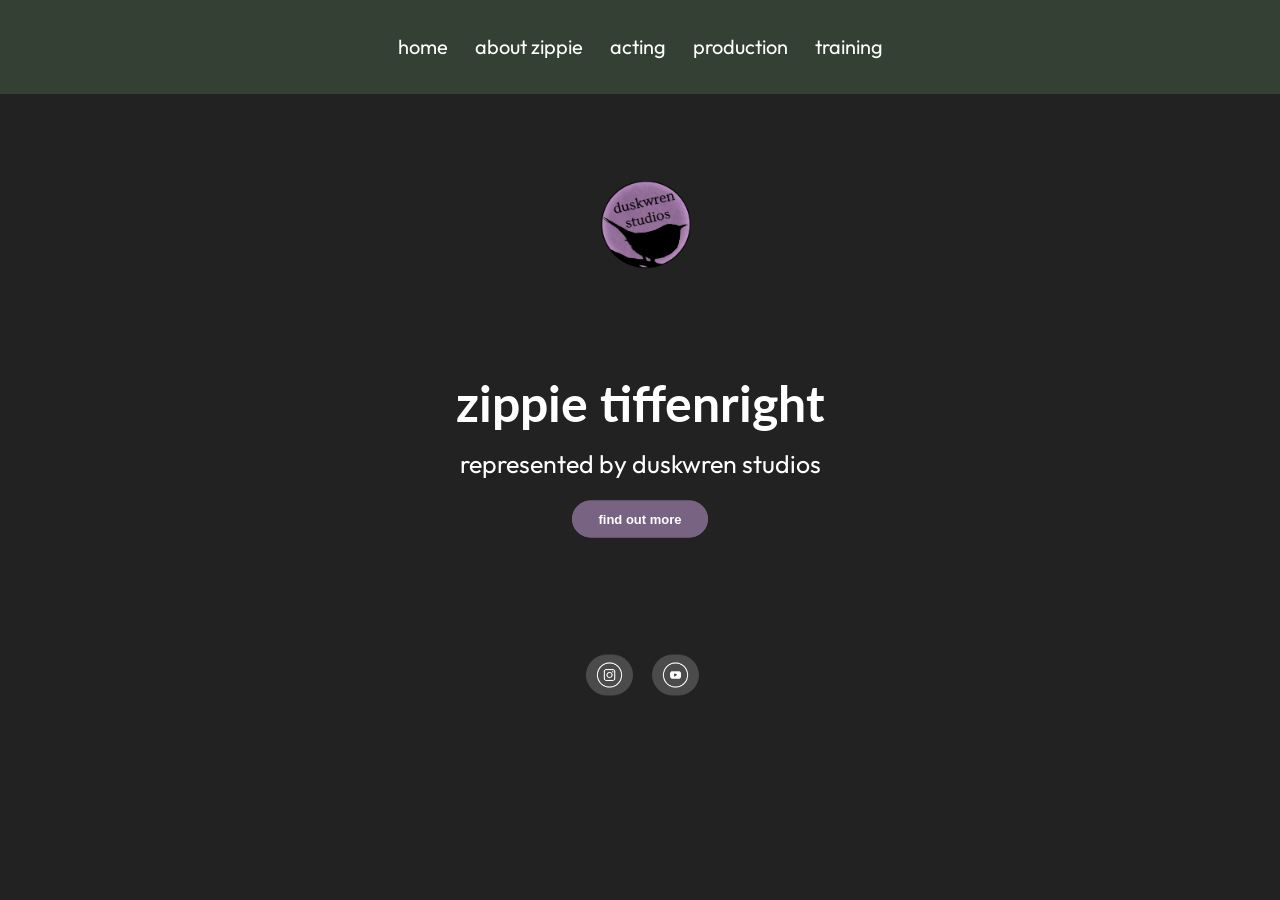
<file: 1home.html>
<!DOCTYPE html>
<html>
    <head>
        <meta name="viewport" content="with=device-width, initial-scale=1.0">
        <title>Zippie Tiffenright - Represented by Duskwren Studios</title>
        <link rel="stylesheet" href="/1style.css">
        <link rel="preconnect" href="https://fonts.googleapis.com">
        <link rel="preconnect" href="https://fonts.gstatic.com" crossorigin>
        <link href="https://fonts.googleapis.com/css2?family=Lato:ital,wght@0,100;0,300;0,400;0,700;0,900;1,100;1,300;1,400;1,700;1,900&family=Montserrat:ital,wght@0,100..900;1,100..900&family=Outfit:wght@100..900&display=swap" rel="stylesheet">
    </head>
    <body>
        <section class="header">
            <nav id="navbar">
                <div class="nav-links">
                    <ul>
                        <li><a href="1home.html">home</a></li>
                        <li><a href="2about.html">about zippie</a></li>
                        <li><a href="3acting.html">acting</a></li>
                        <li><a href="4production.html">production</a></li>
                        <li><a href="5training.html">training</a></li>
                    </ul>
                </div>
            </nav>
                <div class="logo">
                    <img src="duskwrenlogo.png" height=20% width=20%>
                </div>
                <div class="text-box">
                    <h1>zippie tiffenright</h1>
                    <p>represented by duskwren studios</p>
                    <a href="2about.html" class="hero-btn">find out more</a>
                </div>
                <div class="external-link-btns">
                    <a href="https://www.bing.com/ck/a?!&&p=0f1050b16c38cadf92957c93ae500a0fd8b80e590a9895901bd6b6e18cfb6ef3JmltdHM9MTc3Njk4ODgwMA&ptn=3&ver=2&hsh=4&fclid=3761cce4-ae63-6bac-3762-dfdeaff36afe&psq=zippie+tiffenright&u=a1aHR0cHM6Ly93d3cuaW5zdGFncmFtLmNvbS96aXAuemFwem9vbS8" target="_blank" class="btn"><img src="home1.png" height=100% width=100%></a>
                    <a href="https://www.youtube.com/channel/UCYWKe-ObqR0fADohLGWaHcw" target="_blank" class="btn"><img src="home2.png" height=100% width=100%></a>
                </div>
        </section>
    </body>
</file>
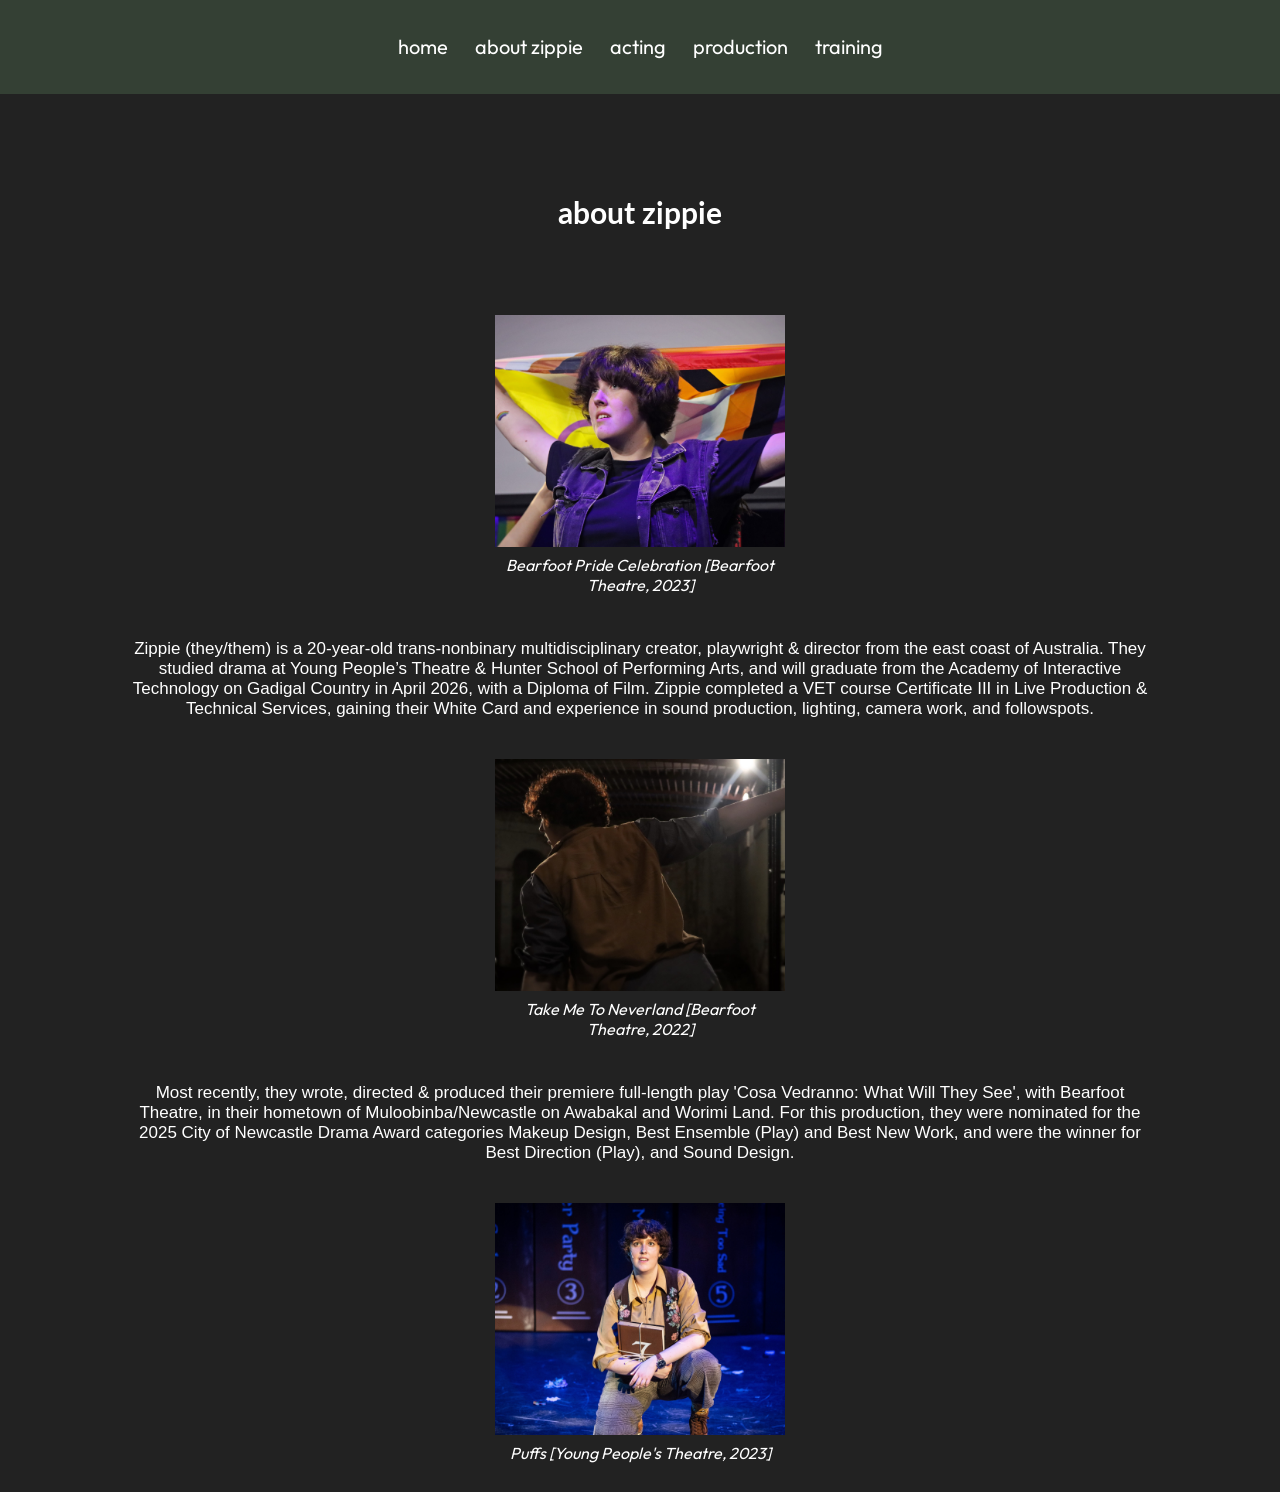
<file: 2about.html>
<!DOCTYPE html>
<html>
    <head>
        <meta name="viewport" content="with=device-width, initial-scale=1.0">
        <title>Zippie TIffenright - Represented by Duskwren Studios</title>
        <link rel="stylesheet" href="/2style.css">
        <link rel="preconnect" href="https://fonts.googleapis.com">
        <link rel="preconnect" href="https://fonts.gstatic.com" crossorigin>
        <link href="https://fonts.googleapis.com/css2?family=Lato:ital,wght@0,100;0,300;0,400;0,700;0,900;1,100;1,300;1,400;1,700;1,900&family=Montserrat:ital,wght@0,100..900;1,100..900&family=Outfit:wght@100..900&display=swap" rel="stylesheet">
    </head>
<body>
        <section class="header">
            <nav id="navbar">
                <div class="nav-links">
                    <ul>
                        <li><a href="1home.html">home</a></li>
                        <li><a href="2about.html">about zippie</a></li>
                        <li><a href="3acting.html">acting</a></li>
                        <li><a href="4production.html">production</a></li>
                        <li><a href="5training.html">training</a></li>
                    </ul>
                </div>
            </nav>
    <section class="about">
        <h1>about zippie</h1>
            <div class="aboutzippiegallery">
                <figure class="aboutzippieimage">
                <img src="about1.png" alt="Bearfoot Pride Celebration [Bearfoot Theatre, 2023]">
                <figcaption>Bearfoot Pride Celebration [Bearfoot Theatre, 2023]</figcaption>      
                </figure>
            </div>    
        <p>Zippie (they/them) is a 20-year-old trans-nonbinary multidisciplinary creator, playwright & 
        director from the east coast of Australia. They studied drama at Young People’s 
        Theatre & Hunter School of Performing Arts, and will graduate from the Academy of 
        Interactive Technology on Gadigal Country in April 2026, with a Diploma of Film. 
        Zippie completed a VET course Certificate III in Live Production & Technical Services, 
        gaining their White Card and experience in sound production, lighting, camera work, and followspots.</p>
            <div class="aboutzippiegallery">
                <figure class="aboutzippieimage">
                <img src="about2.png" alt="Take Me To Neverland [Bearfoot Theatre, 2022]" style="width:100%">
                <figcaption>Take Me To Neverland [Bearfoot Theatre, 2022]</figcaption>    
                </figure>
            </div>
        <p>Most recently, they wrote, directed & produced their premiere full-length play 'Cosa Vedranno: What Will 
        They See', with Bearfoot Theatre, in their hometown of Muloobinba/Newcastle on Awabakal and Worimi 
        Land. For this production, they were nominated for the 2025 City of Newcastle Drama Award categories 
        Makeup Design, Best Ensemble (Play) and Best New Work, and were the winner for Best Direction 
        (Play), and Sound Design.</p>
            <div class="aboutzippiegallery">
                <figure class="aboutzippieimage">
                <img src="about3.png" alt="Puffs [Young People's Theatre, 2023]">
                <figcaption>Puffs [Young People's Theatre, 2023]</figcaption>      
                </figure>
            </div>
    </section>
</body>
</file>
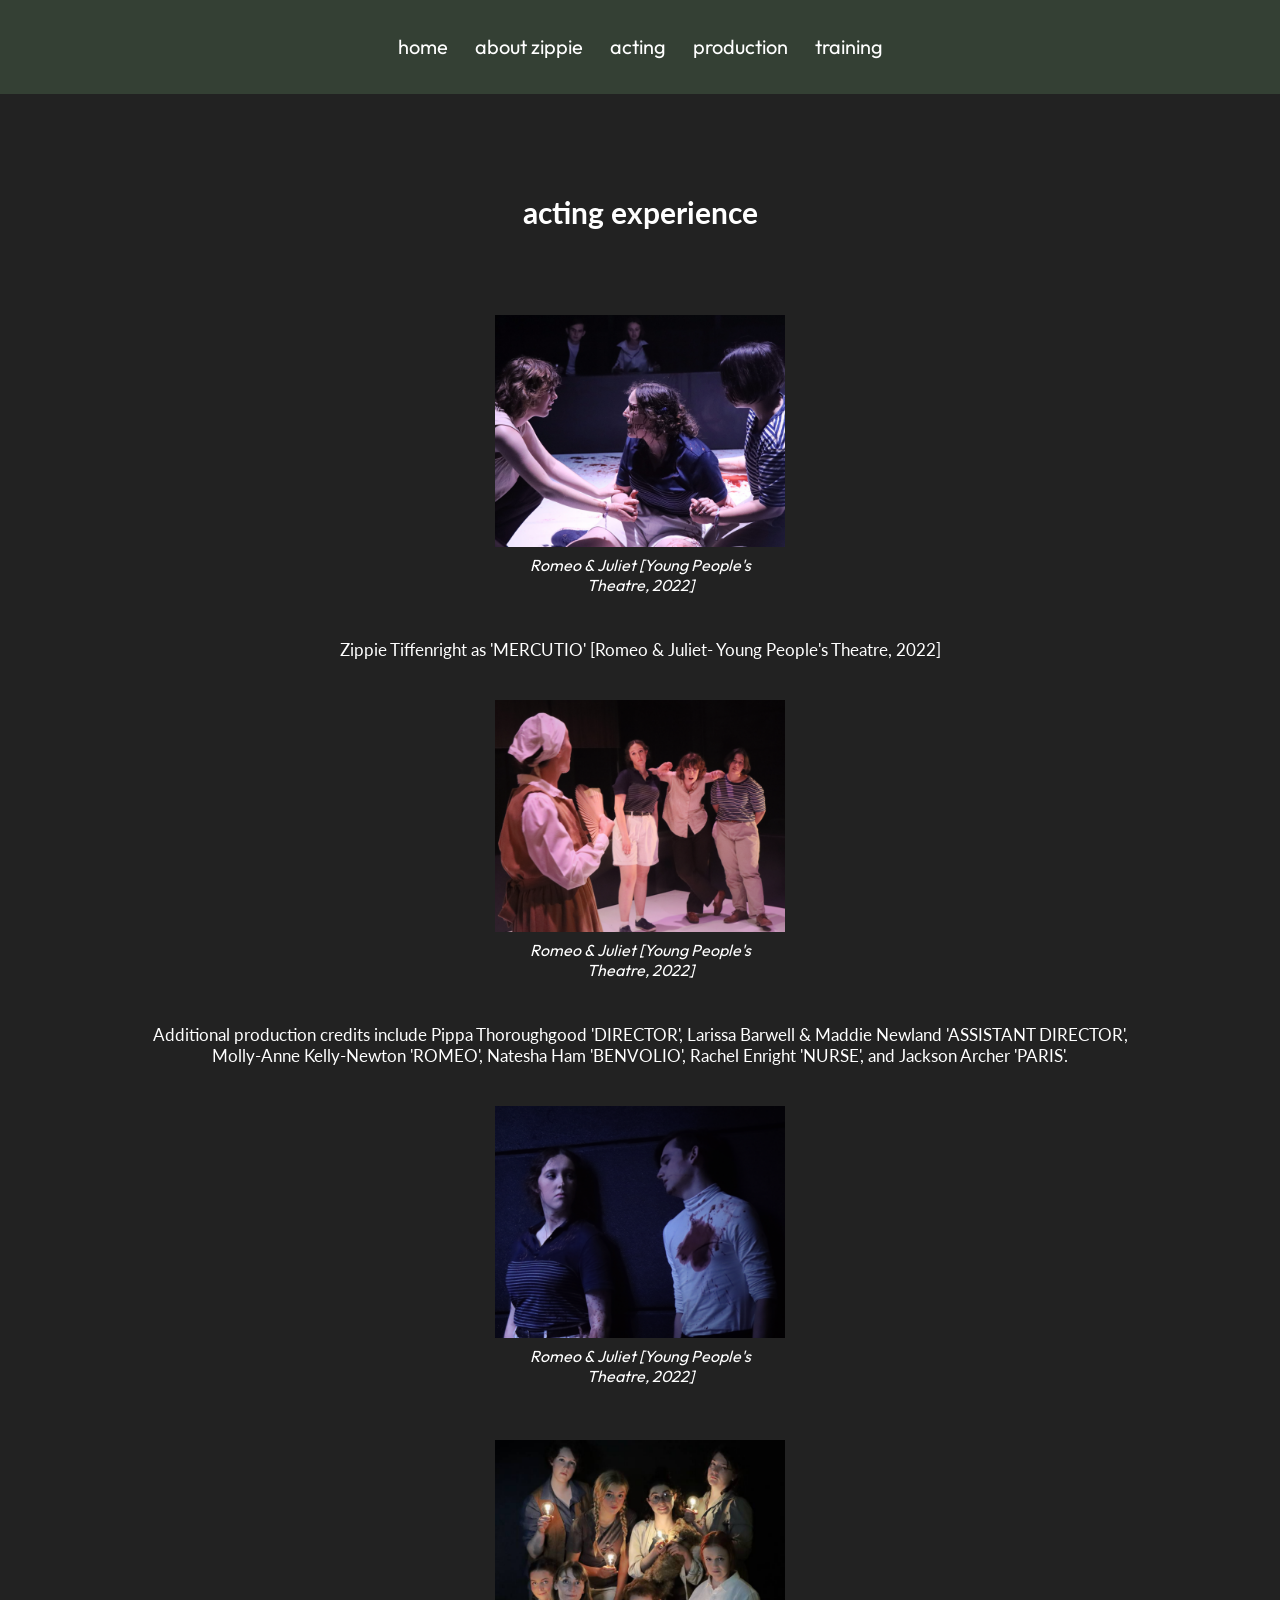
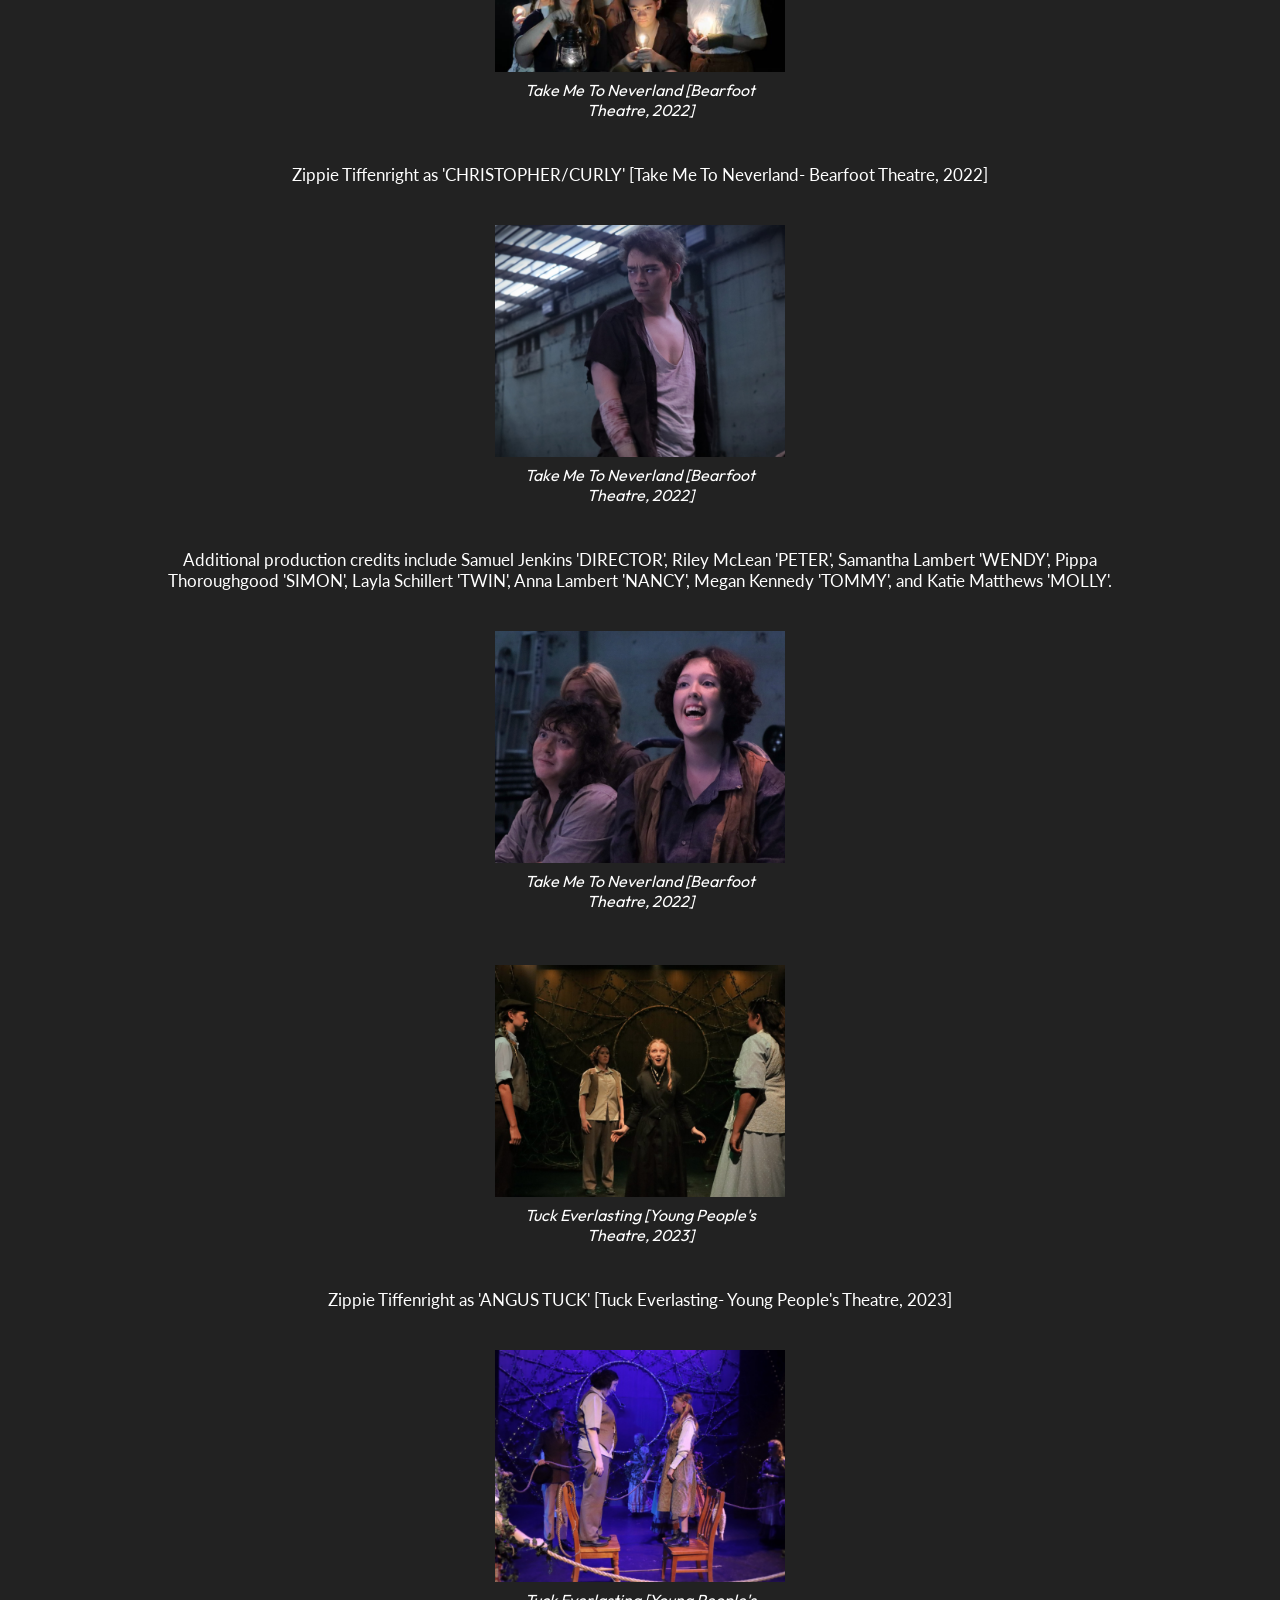
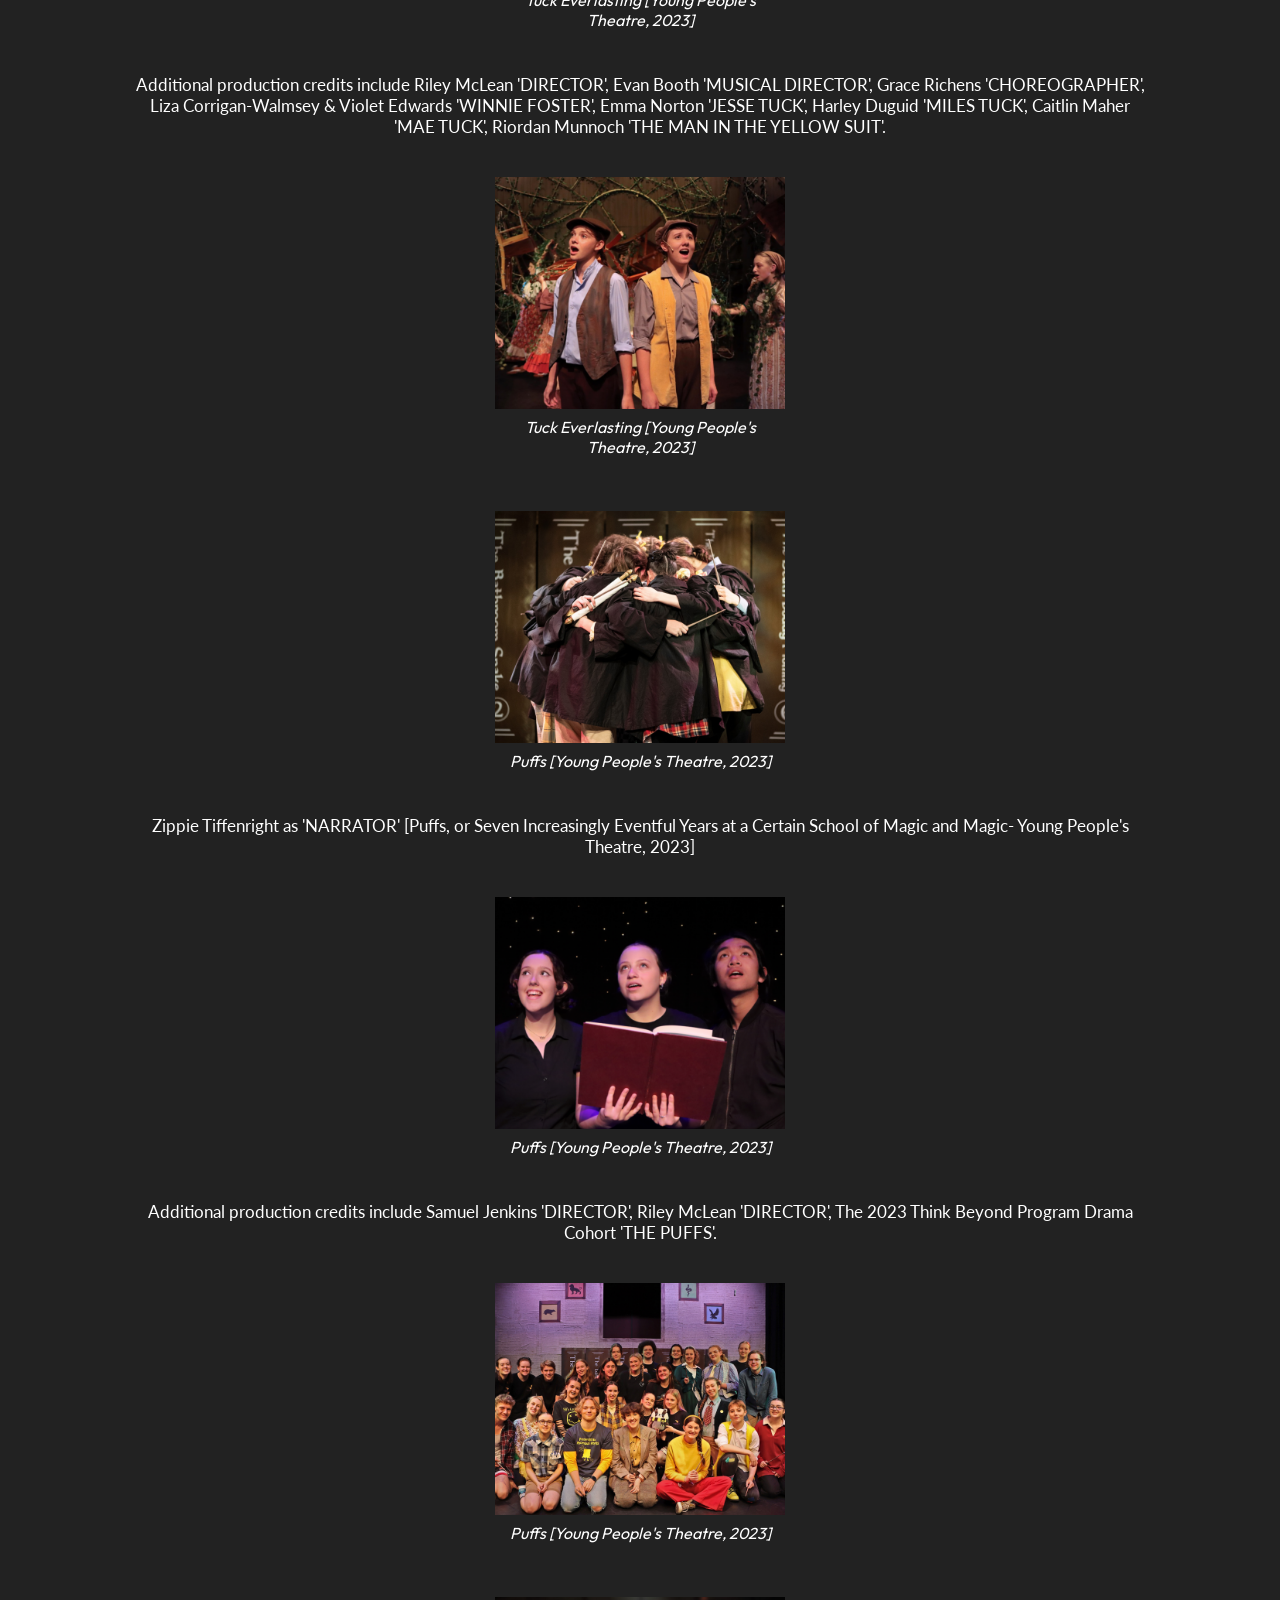
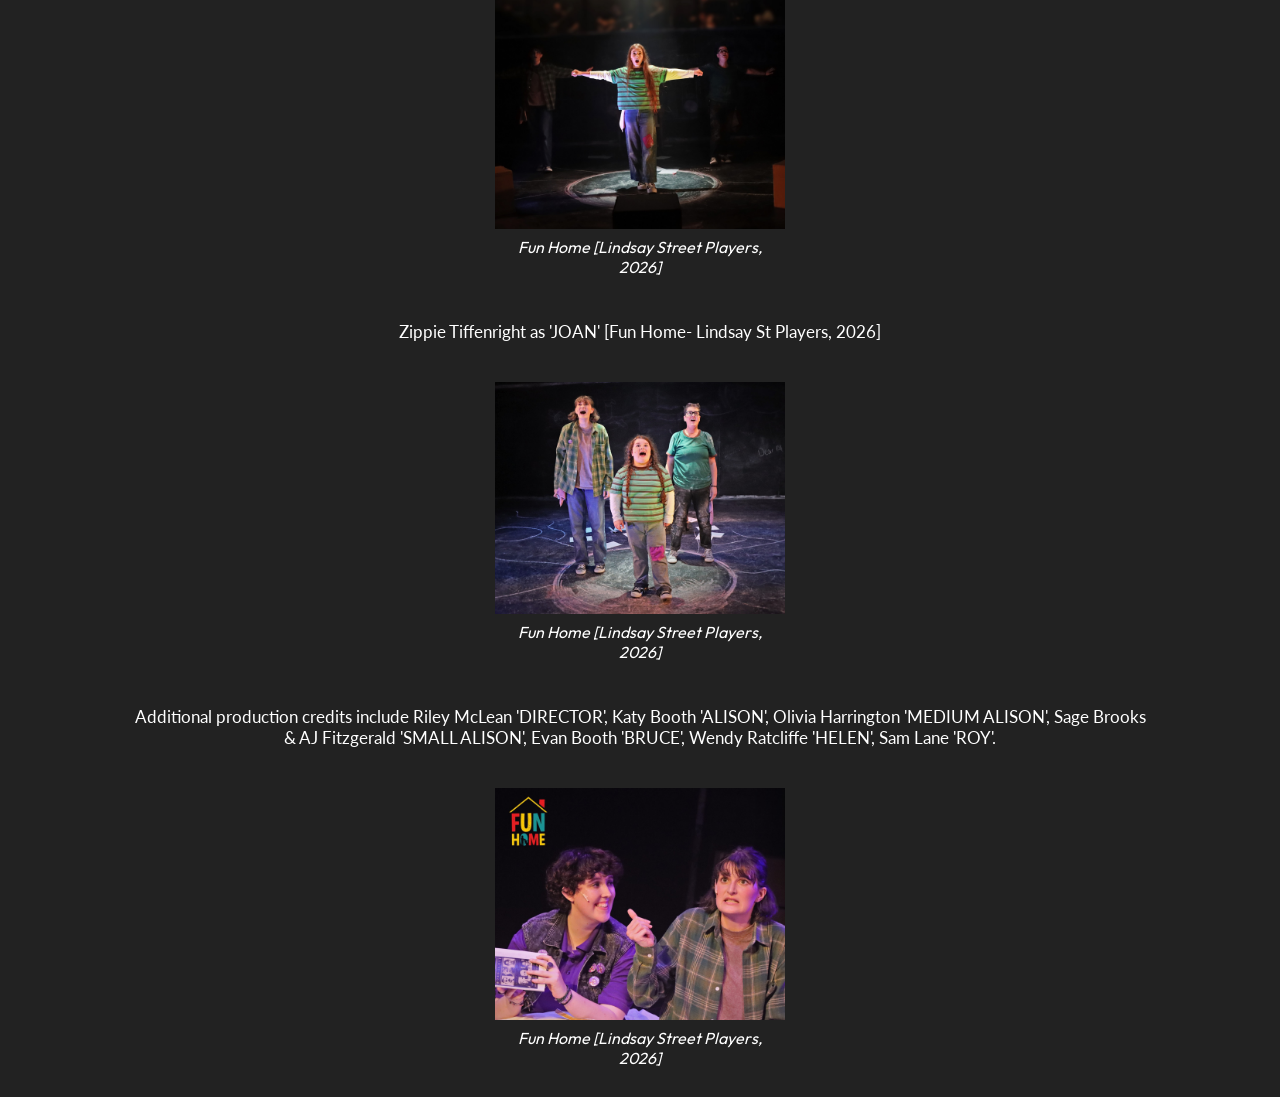
<file: 3acting.html>
<!DOCTYPE html>
<html>
    <head>
        <meta name="viewport" content="with=device-width, initial-scale=1.0">
        <title>Zippie TIffenright - Represented by Duskwren Studios</title>
        <link rel="stylesheet" href="/3style.css">
        <link rel="preconnect" href="https://fonts.googleapis.com">
        <link rel="preconnect" href="https://fonts.gstatic.com" crossorigin>
        <link href="https://fonts.googleapis.com/css2?family=Lato:ital,wght@0,100;0,300;0,400;0,700;0,900;1,100;1,300;1,400;1,700;1,900&family=Montserrat:ital,wght@0,100..900;1,100..900&family=Outfit:wght@100..900&display=swap" rel="stylesheet">
    </head>
<body>
        <section class="header">
            <nav id="navbar">
                <div class="nav-links">
                    <ul>
                        <li><a href="1home.html">home</a></li>
                        <li><a href="2about.html">about zippie</a></li>
                        <li><a href="3acting.html">acting</a></li>
                        <li><a href="4production.html">production</a></li>
                        <li><a href="5training.html">training</a></li>
                    </ul>
                </div>
            </nav>
        <section class="acting">
        <h1>acting experience</h1>
            <div class="actinggallery">
                <figure class="actingimage">
                <img src="acting1.png" alt="Romeo & Juliet [Young People's Theatre, 2022]">
                <figcaption>Romeo & Juliet [Young People's Theatre, 2022]</figcaption>      
                </figure>
            </div>    
                <p>Zippie Tiffenright as 'MERCUTIO' [Romeo & Juliet- Young People's Theatre, 2022]</p>
            <div class="actinggallery">
                <figure class="actingimage">
                <img src="acting2.png" alt="Romeo & Juliet [Young People's Theatre, 2022]" style="width:100%">
                <figcaption>Romeo & Juliet [Young People's Theatre, 2022]</figcaption>    
                </figure>
            </div>
                <p>Additional production credits include Pippa Thoroughgood 'DIRECTOR', Larissa Barwell & Maddie Newland 'ASSISTANT DIRECTOR', Molly-Anne Kelly-Newton 'ROMEO', Natesha Ham 'BENVOLIO', Rachel Enright 'NURSE', and Jackson Archer 'PARIS'.</p>
            <div class="actinggallery">
                <figure class="actingimage">
                <img src="acting3.png" alt="Romeo & Juliet [Young People's Theatre, 2022]">
                <figcaption>Romeo & Juliet [Young People's Theatre, 2022]</figcaption>      
                </figure>
            </div>

             <div class="actinggallery">
                <figure class="actingimage">
                <img src="acting4.png" alt="Take Me To Neverland [Bearfoot Theatre, 2022]">
                <figcaption>Take Me To Neverland [Bearfoot Theatre, 2022]</figcaption>      
                </figure>
            </div>    
                <p>Zippie Tiffenright as 'CHRISTOPHER/CURLY' [Take Me To Neverland- Bearfoot Theatre, 2022]</p>
            <div class="actinggallery">
                <figure class="actingimage">
                <img src="acting5.png" alt="Take Me To Neverland [Bearfoot Theatre, 2022]" style="width:100%">
                <figcaption>Take Me To Neverland [Bearfoot Theatre, 2022]</figcaption>    
                </figure>
            </div>
                <p>Additional production credits include Samuel Jenkins 'DIRECTOR', Riley McLean 'PETER', Samantha Lambert 'WENDY', Pippa Thoroughgood 'SIMON', Layla Schillert 'TWIN', Anna Lambert 'NANCY', Megan Kennedy 'TOMMY', and Katie Matthews 'MOLLY'.</p>
            <div class="actinggallery">
                <figure class="actingimage">
                <img src="acting6.png" alt="Take Me To Neverland [Bearfoot Theatre, 2022]">
                <figcaption>Take Me To Neverland [Bearfoot Theatre, 2022]</figcaption>      
                </figure>
            </div>

             <div class="actinggallery">
                <figure class="actingimage">
                <img src="acting7.png" alt="Tuck Everlasting [Young People's Theatre, 2023]">
                <figcaption>Tuck Everlasting [Young People's Theatre, 2023]</figcaption>      
                </figure>
            </div>    
                <p>Zippie Tiffenright as 'ANGUS TUCK' [Tuck Everlasting- Young People's Theatre, 2023]</p>
            <div class="actinggallery">
                <figure class="actingimage">
                <img src="acting8.png" alt="Tuck Everlasting [Young People's Theatre, 2023]" style="width:100%">
                <figcaption>Tuck Everlasting [Young People's Theatre, 2023]</figcaption>    
                </figure>
            </div>
                <p>Additional production credits include Riley McLean 'DIRECTOR', Evan Booth 'MUSICAL DIRECTOR', Grace Richens 'CHOREOGRAPHER', Liza Corrigan-Walmsey & Violet Edwards 'WINNIE FOSTER', Emma Norton 'JESSE TUCK', Harley Duguid 'MILES TUCK', Caitlin Maher 'MAE TUCK', Riordan Munnoch 'THE MAN IN THE YELLOW SUIT'.</p>
            <div class="actinggallery">
                <figure class="actingimage">
                <img src="acting9.png" alt="Tuck Everlasting [Young People's Theatre, 2023]">
                <figcaption>Tuck Everlasting [Young People's Theatre, 2023]</figcaption>      
                </figure>
            </div>

             <div class="actinggallery">
                <figure class="actingimage">
                <img src="acting10.png" alt="Puffs [Young People's Theatre, 2023]">
                <figcaption>Puffs [Young People's Theatre, 2023]</figcaption>      
                </figure>
            </div>    
                <p>Zippie Tiffenright as 'NARRATOR' [Puffs, or Seven Increasingly Eventful Years at a Certain School of Magic and Magic- Young People's Theatre, 2023]</p>
            <div class="actinggallery">
                <figure class="actingimage">
                <img src="acting11.png" alt="Puffs [Young People's Theatre, 2023]" style="width:100%">
                <figcaption>Puffs [Young People's Theatre, 2023]</figcaption>    
                </figure>
            </div>
                <p>Additional production credits include Samuel Jenkins 'DIRECTOR', Riley McLean 'DIRECTOR', The 2023 Think Beyond Program Drama Cohort 'THE PUFFS'.</p>
            <div class="actinggallery">
                <figure class="actingimage">
                <img src="acting12.png" alt="Puffs [Young People's Theatre, 2023]" style="width:100%">
                <figcaption>Puffs [Young People's Theatre, 2023]</figcaption>      
                </figure>
            </div>

             <div class="actinggallery">
                <figure class="actingimage">
                <img src="acting13.png" alt="Fun Home [Lindsay Street Players, 2026]">
                <figcaption>Fun Home [Lindsay Street Players, 2026]</figcaption>      
                </figure>
            </div>    
                <p>Zippie Tiffenright as 'JOAN' [Fun Home- Lindsay St Players, 2026]</p>
            <div class="actinggallery">
                <figure class="actingimage">
                <img src="acting14.png" alt="Fun Home [Lindsay Street Players, 2026]" style="width:100%">
                <figcaption>Fun Home [Lindsay Street Players, 2026]</figcaption>    
                </figure>
            </div>
                <p>Additional production credits include Riley McLean 'DIRECTOR', Katy Booth 'ALISON', Olivia Harrington 'MEDIUM ALISON', Sage Brooks & AJ Fitzgerald 'SMALL ALISON', Evan Booth 'BRUCE', Wendy Ratcliffe 'HELEN', Sam Lane 'ROY'.</p>
            <div class="actinggallery">
                <figure class="actingimage">
                <img src="acting15.png" alt="Fun Home [Lindsay Street Players, 2026]">
                <figcaption>Fun Home [Lindsay Street Players, 2026]</figcaption>      
                </figure>
            </div>
    </section>
</body>
</file>
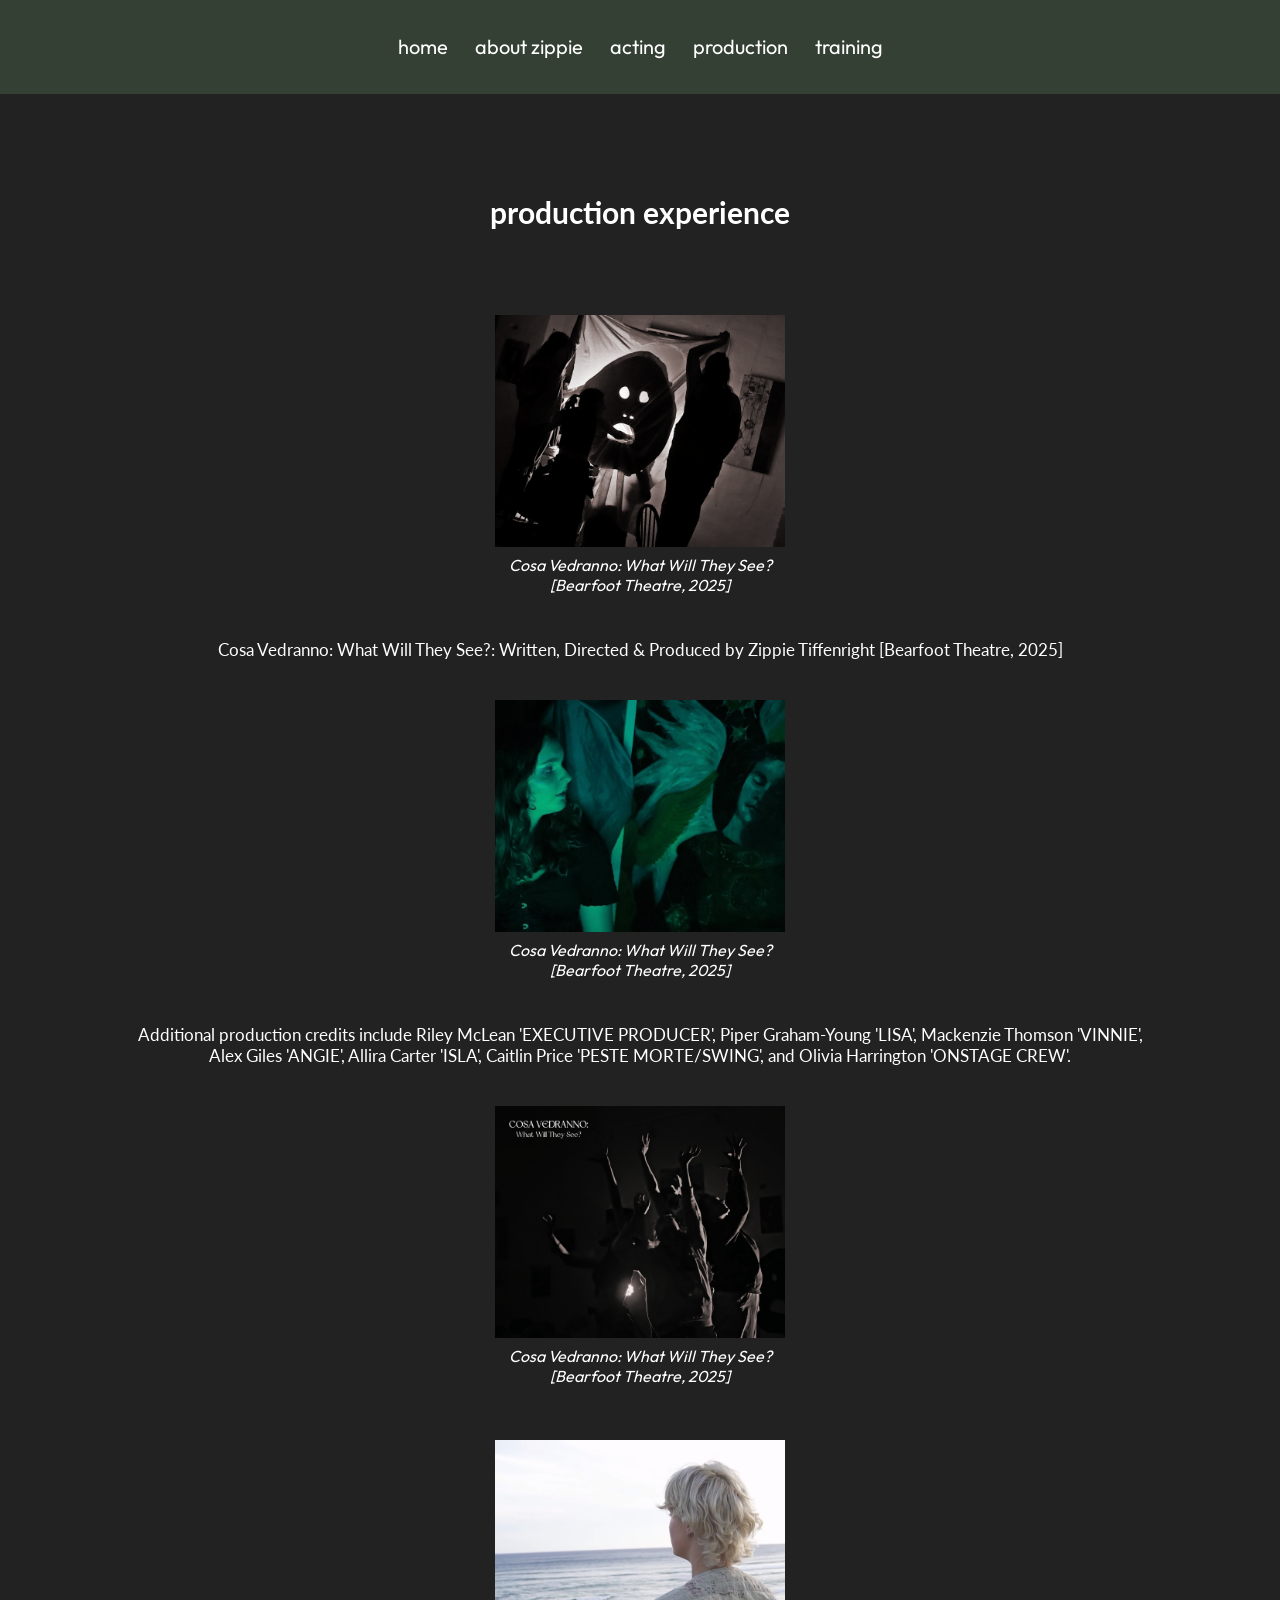
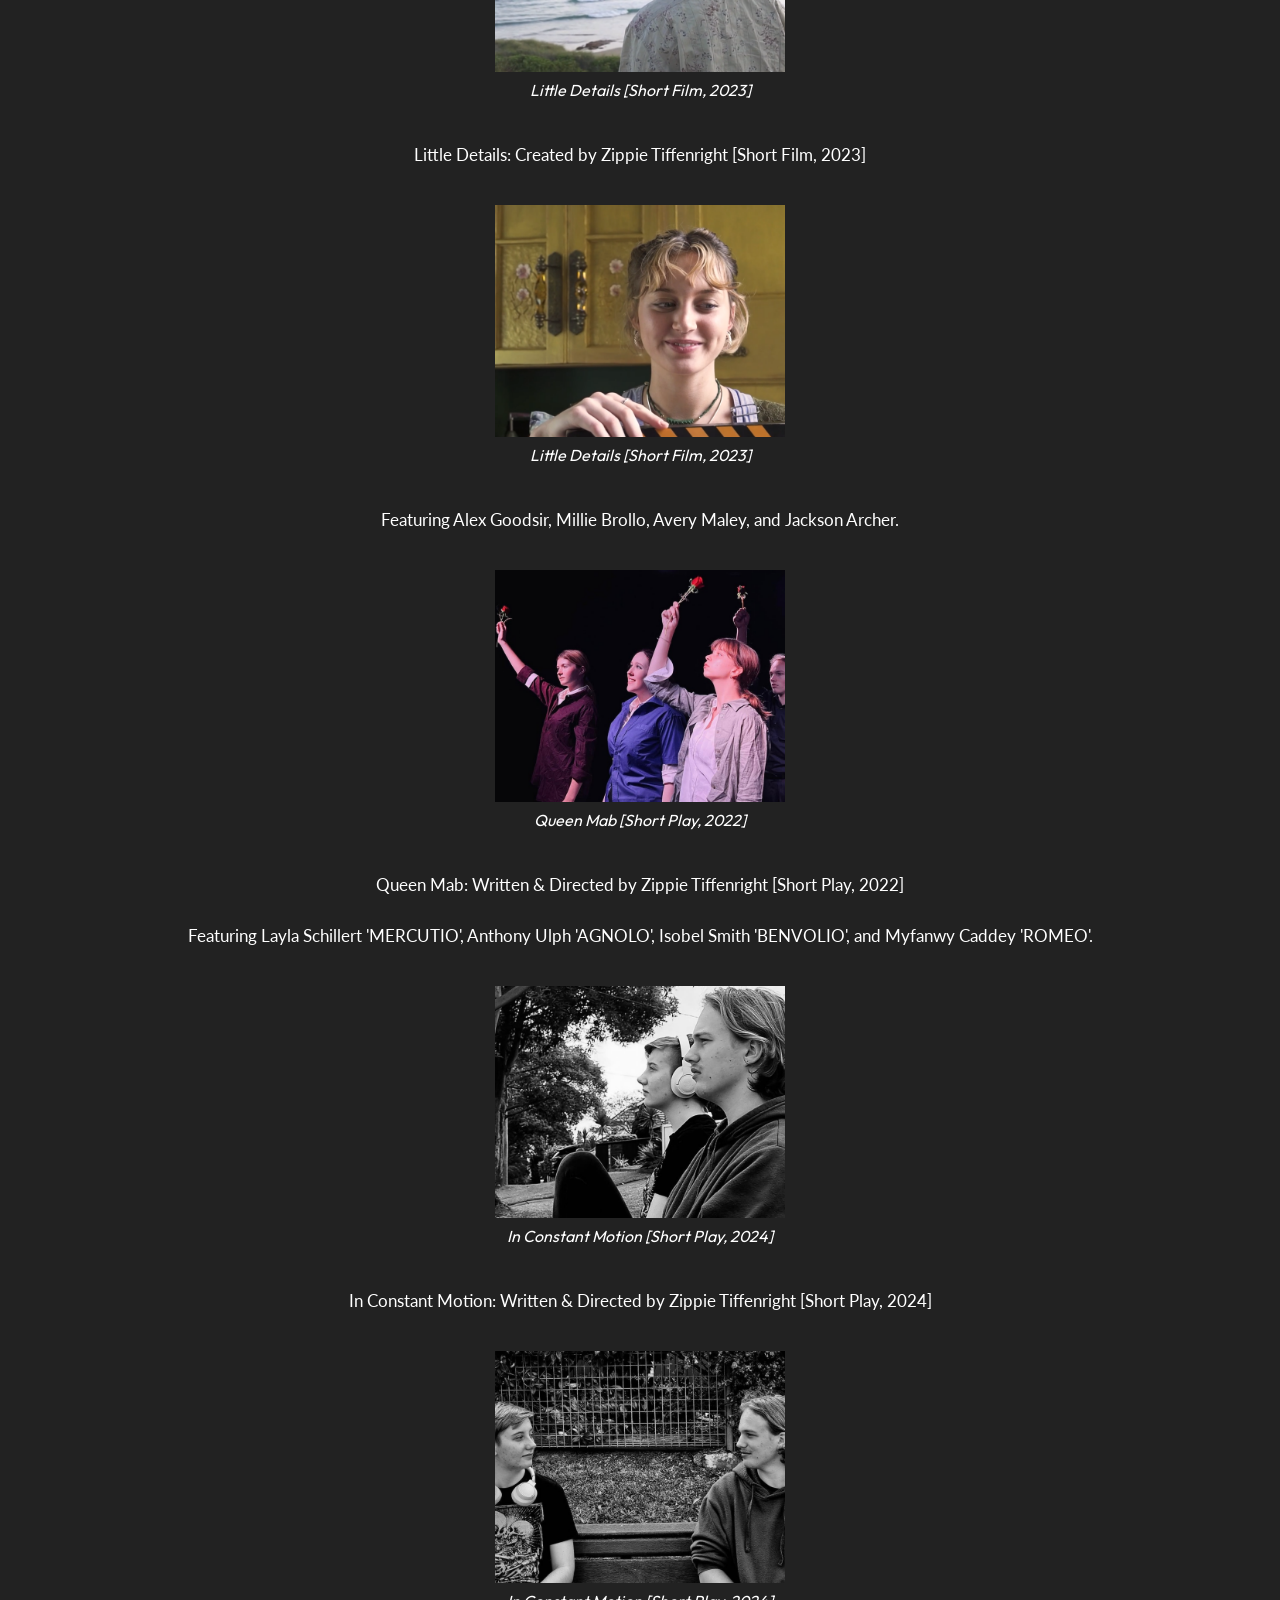
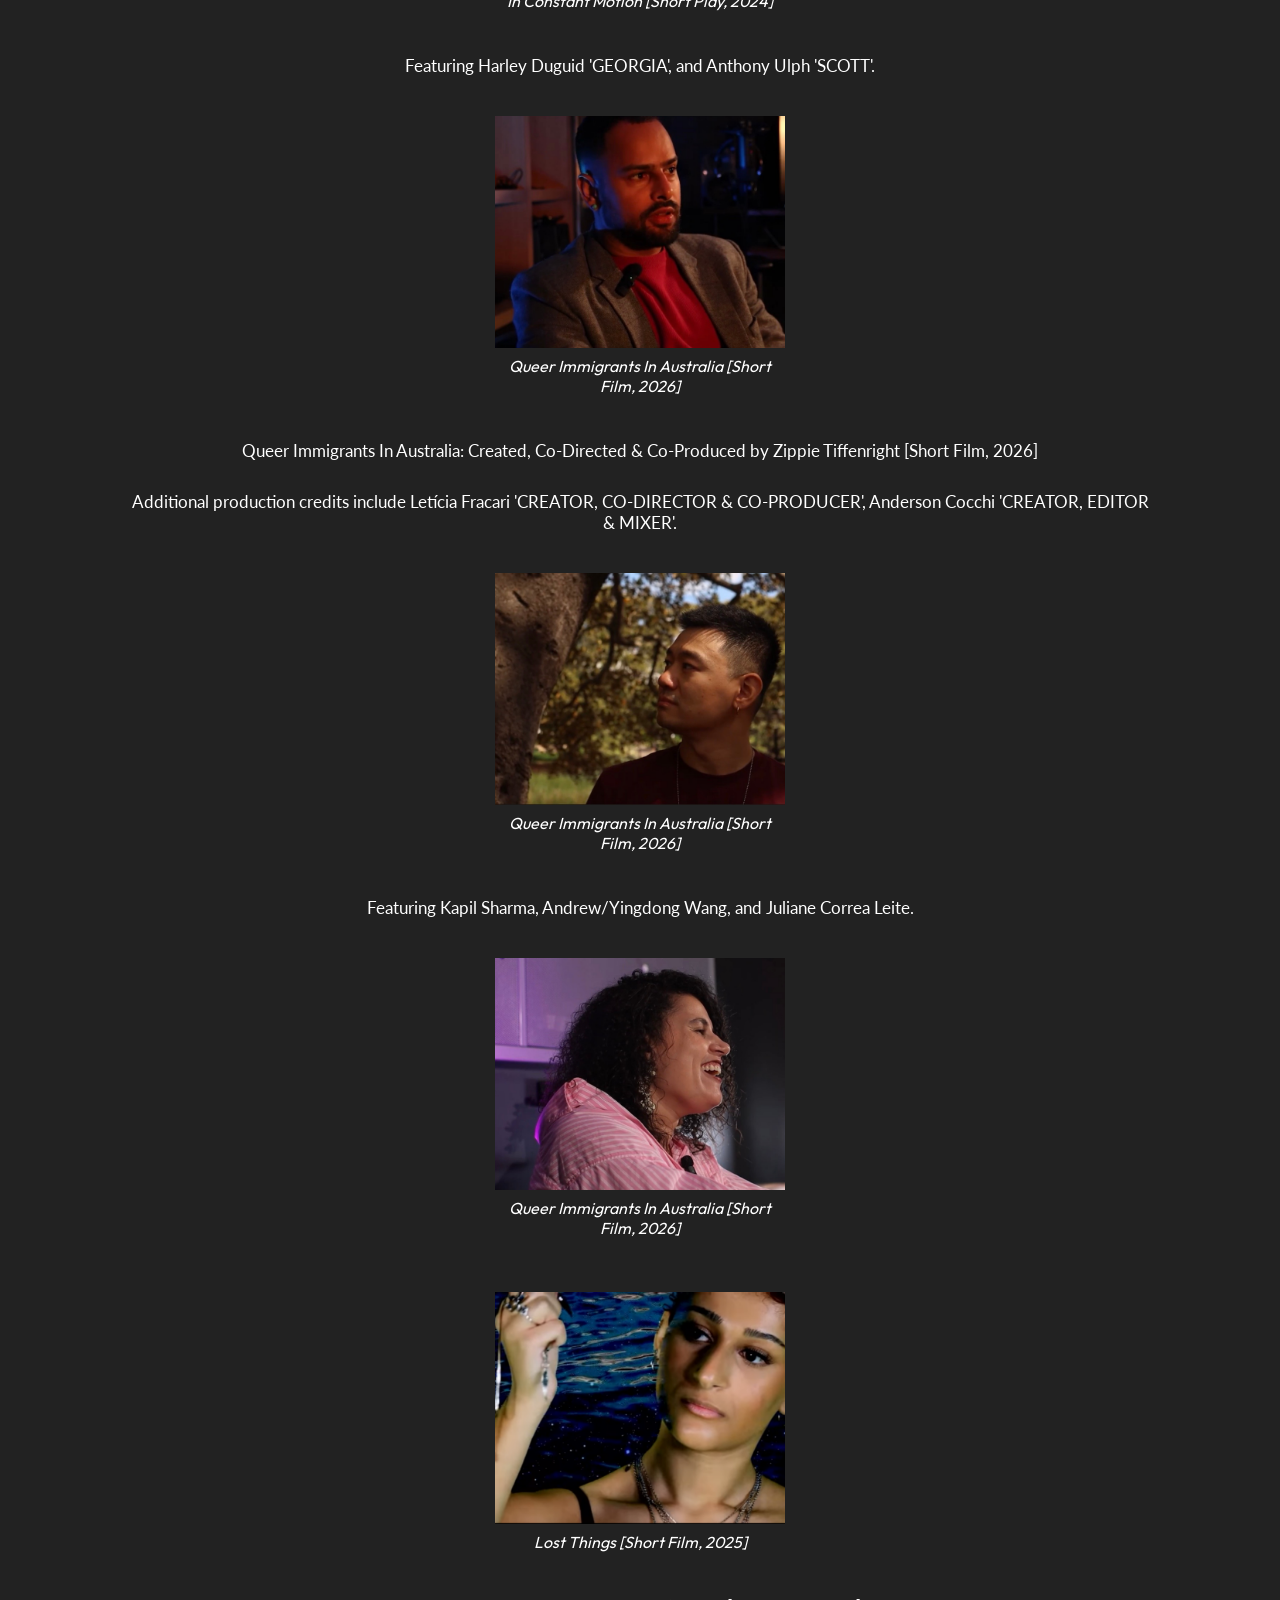
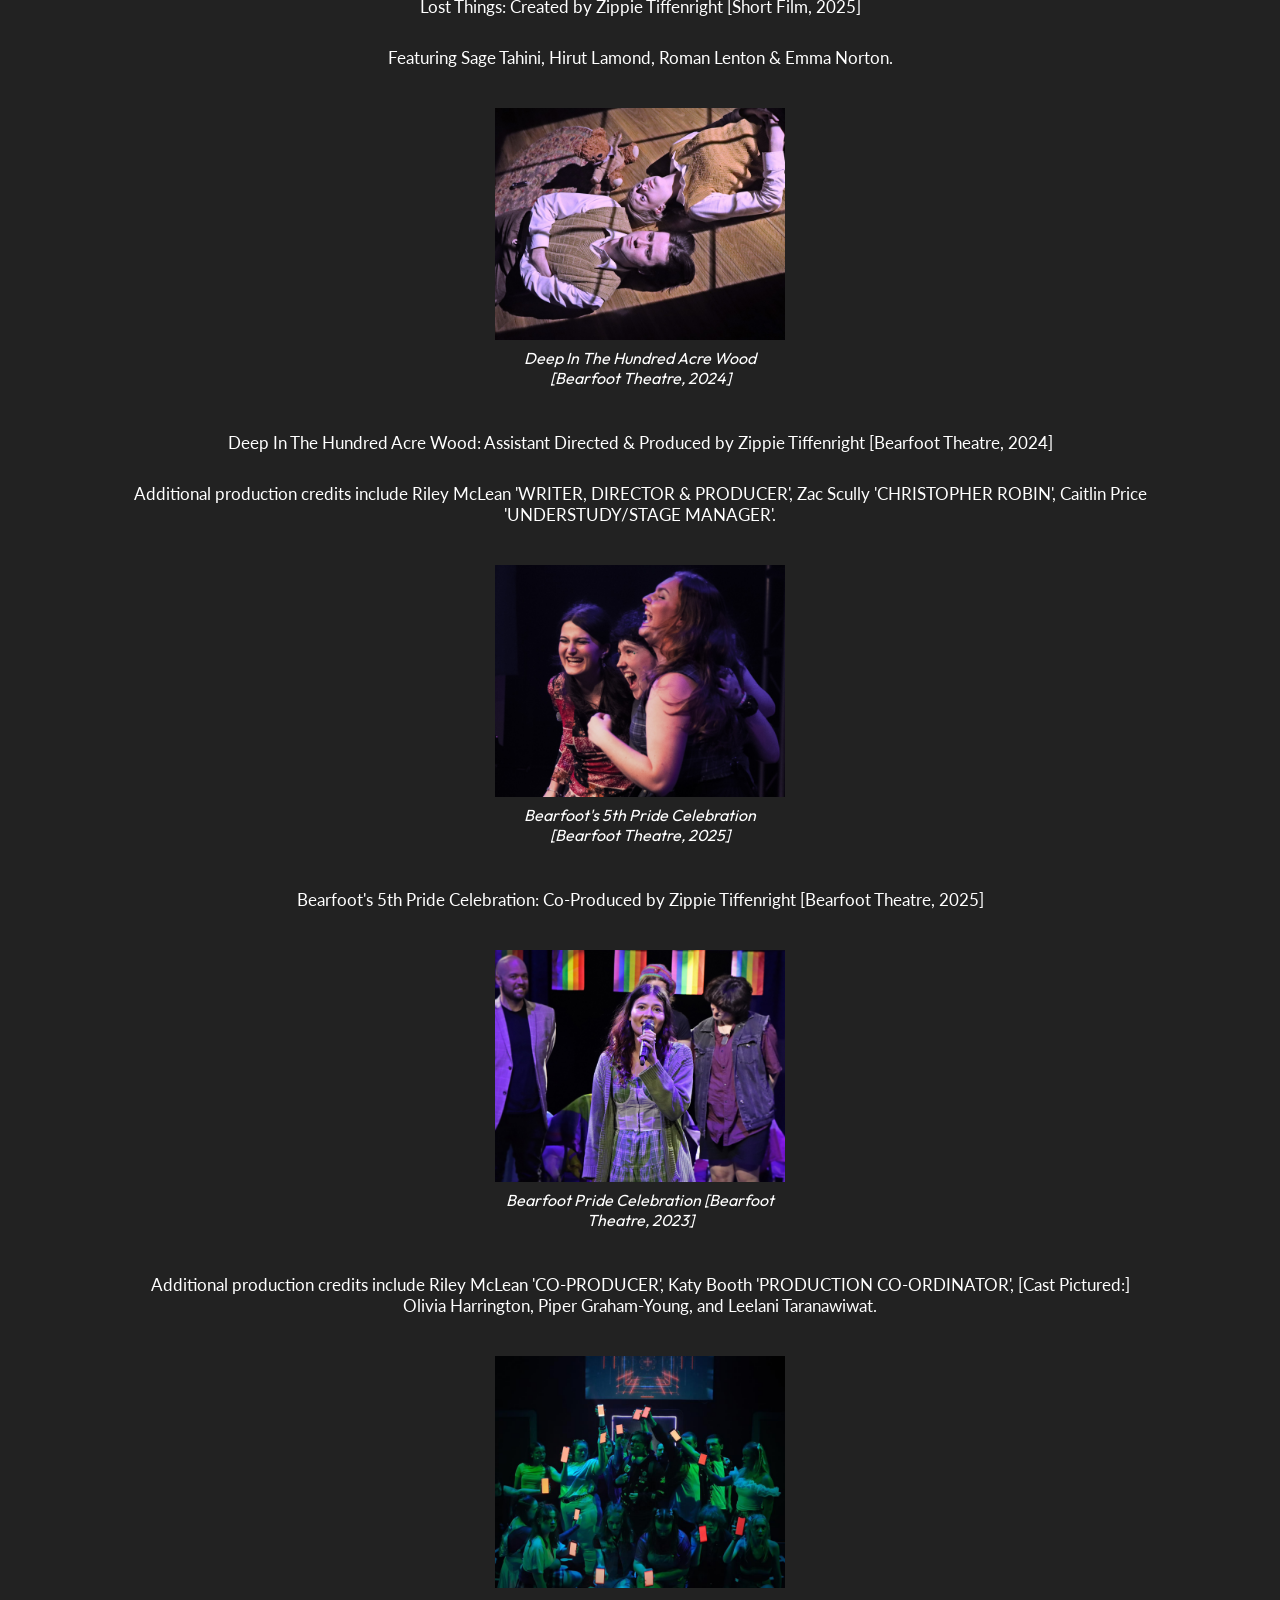
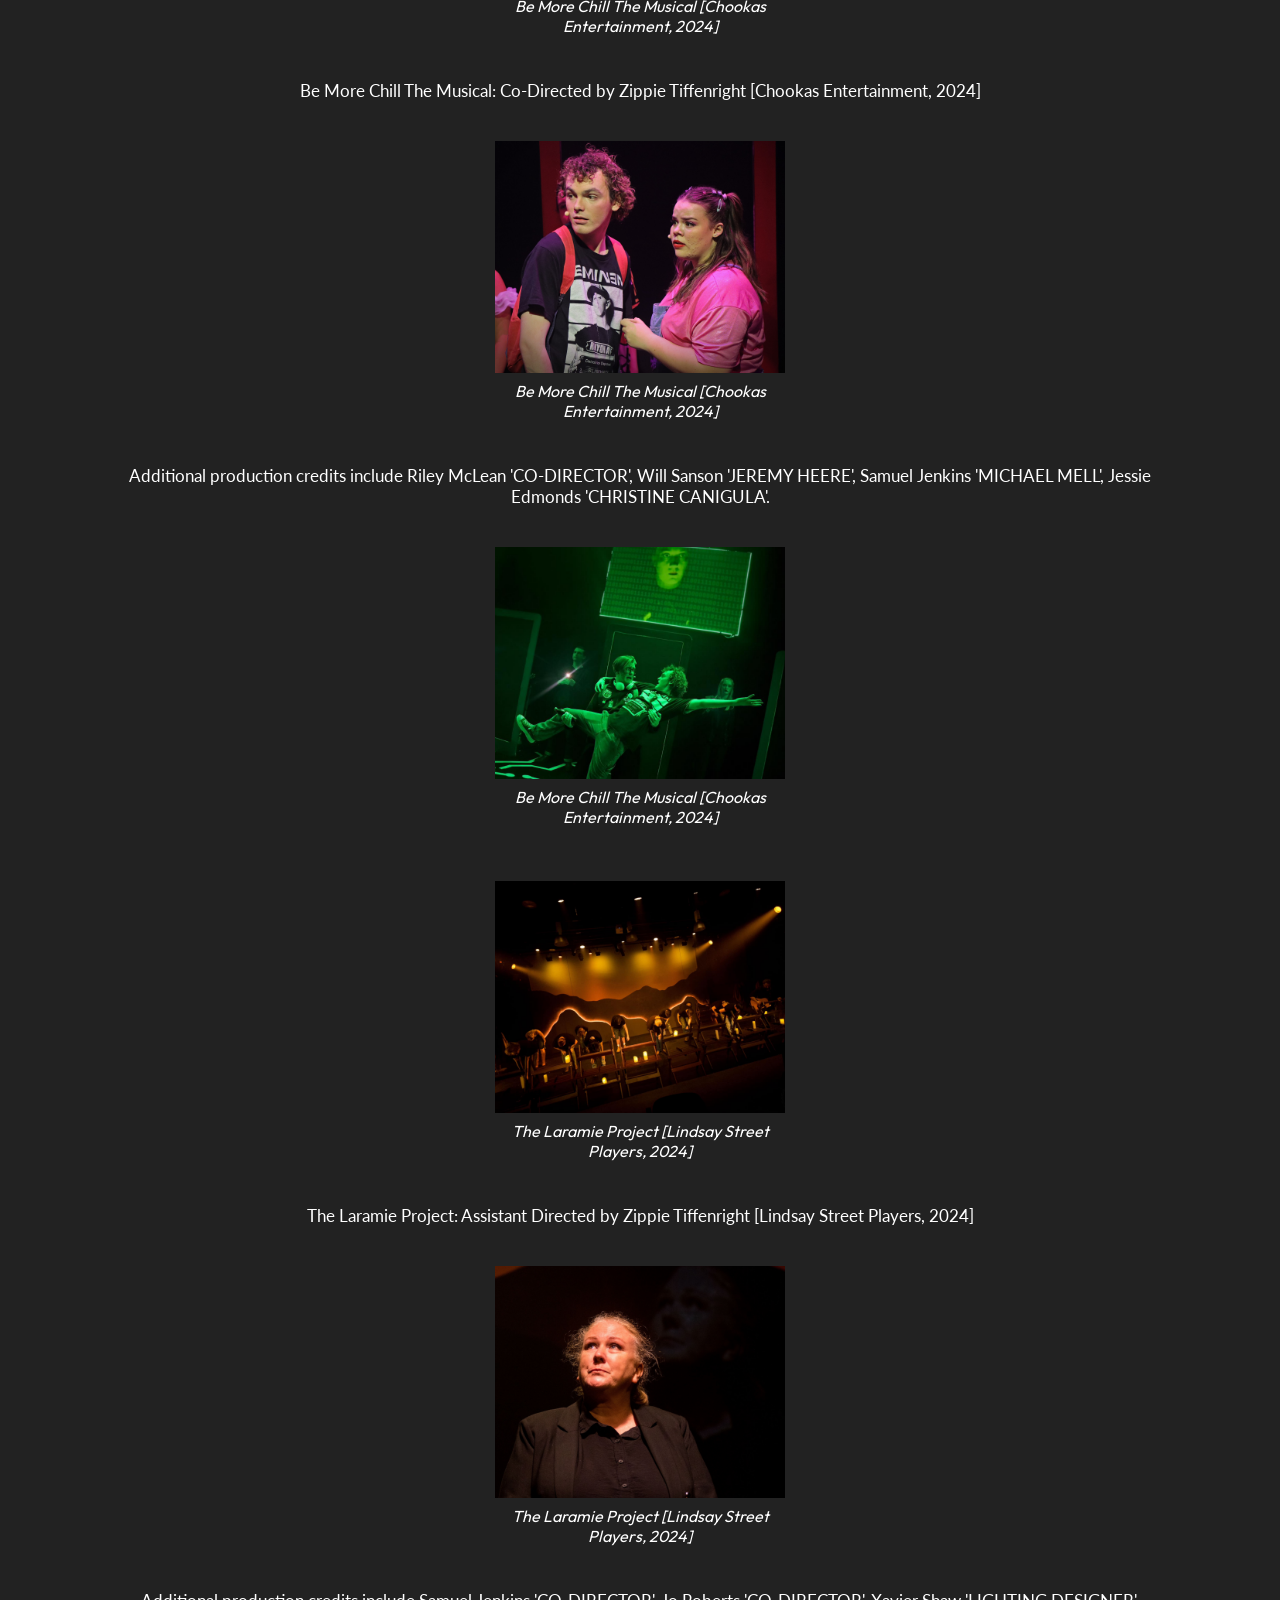
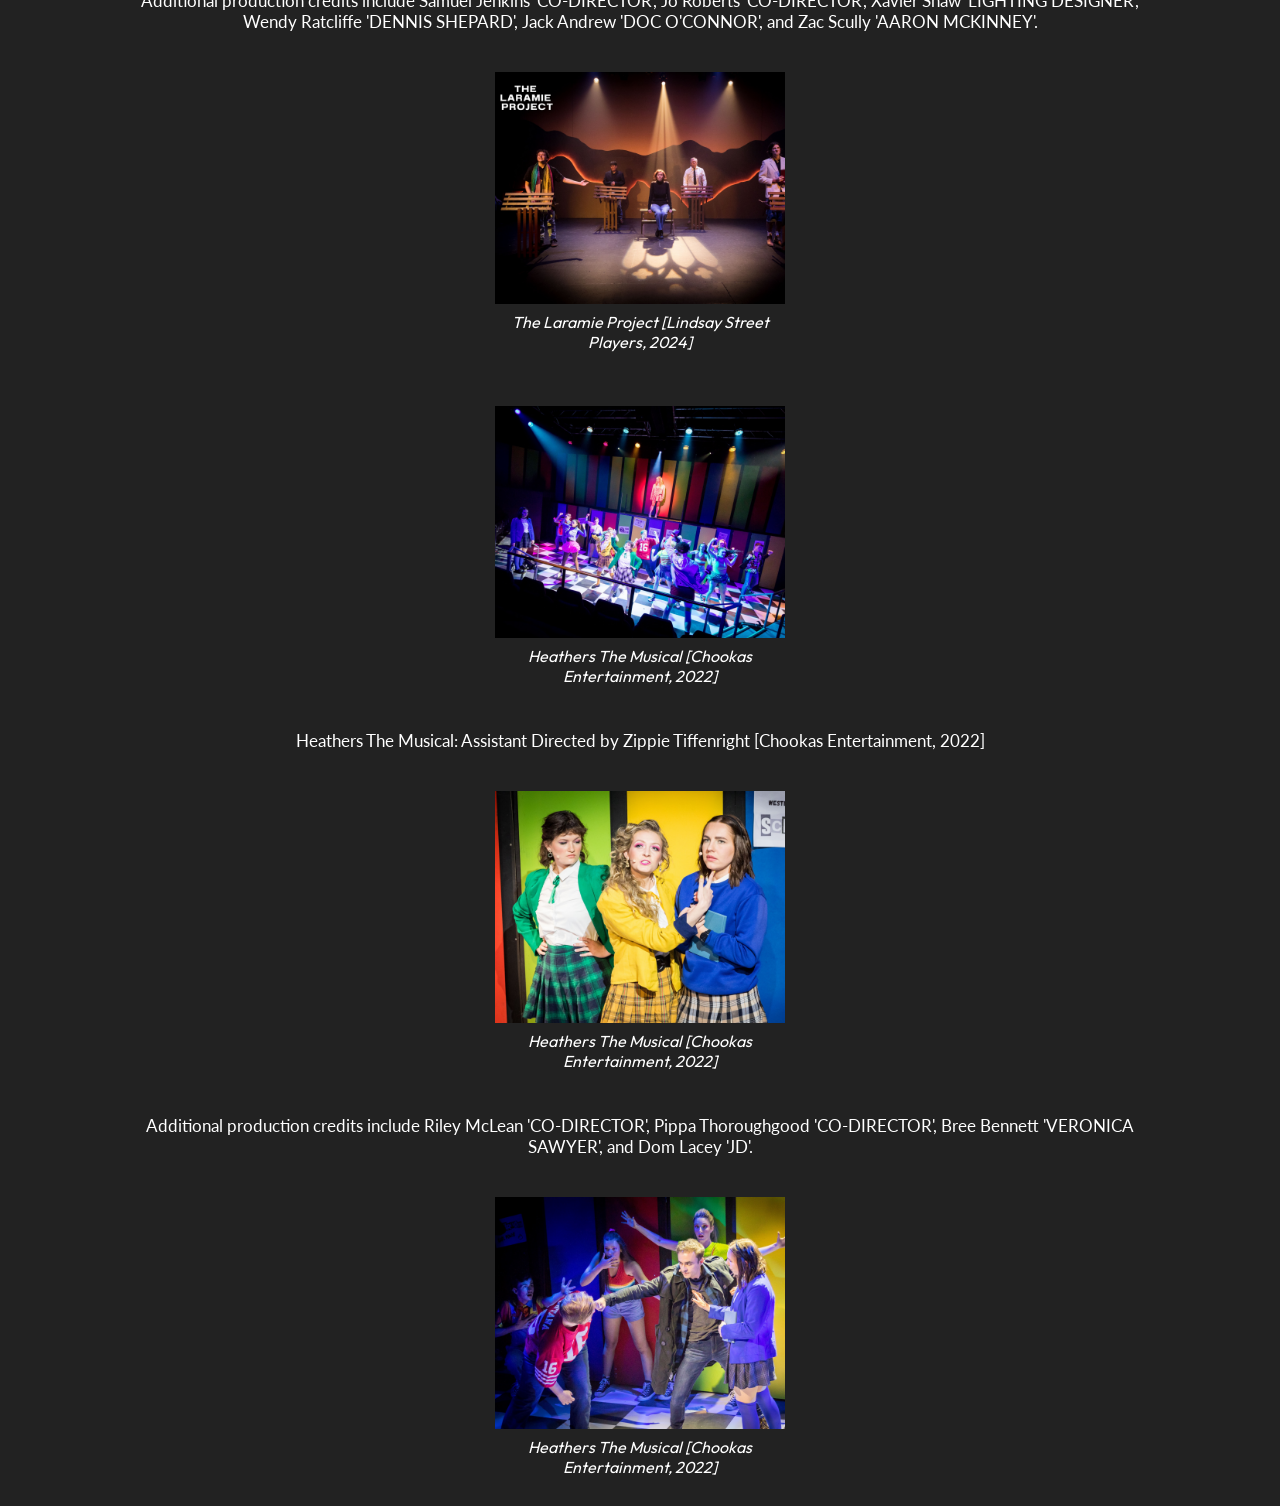
<file: 4production.html>
<!DOCTYPE html>
<html>
    <head>
        <meta name="viewport" content="with=device-width, initial-scale=1.0">
        <title>Zippie TIffenright - Represented by Duskwren Studios</title>
        <link rel="stylesheet" href="/4style.css">
        <link rel="preconnect" href="https://fonts.googleapis.com">
        <link rel="preconnect" href="https://fonts.gstatic.com" crossorigin>
        <link href="https://fonts.googleapis.com/css2?family=Lato:ital,wght@0,100;0,300;0,400;0,700;0,900;1,100;1,300;1,400;1,700;1,900&family=Montserrat:ital,wght@0,100..900;1,100..900&family=Outfit:wght@100..900&display=swap" rel="stylesheet">
    </head>
<body>
        <section class="header">
            <nav id="navbar">
                <div class="nav-links">
                    <ul>
                        <li><a href="1home.html">home</a></li>
                        <li><a href="2about.html">about zippie</a></li>
                        <li><a href="3acting.html">acting</a></li>
                        <li><a href="4production.html">production</a></li>
                        <li><a href="5training.html">training</a></li>
                    </ul>
                </div>
            </nav>
            <section class="production">
        <h1>production experience</h1>
            <div class="productiongallery">
                <figure class="productionimage">
                <img src="production1.png" alt="Cosa Vedranno: What Will They See? [Bearfoot Theatre, 2025]">
                <figcaption>Cosa Vedranno: What Will They See? [Bearfoot Theatre, 2025]</figcaption>      
                </figure>
            </div>    
                <p>Cosa Vedranno: What Will They See?: Written, Directed & Produced by Zippie Tiffenright [Bearfoot Theatre, 2025]</p>
            <div class="productiongallery">
                <figure class="productionimage">
                <img src="production2.png" alt="Cosa Vedranno: What Will They See? [Bearfoot Theatre, 2025]">
                <figcaption>Cosa Vedranno: What Will They See? [Bearfoot Theatre, 2025]</figcaption>      
                </figure>
            </div>
                <p>Additional production credits include Riley McLean 'EXECUTIVE PRODUCER', Piper Graham-Young 'LISA', Mackenzie Thomson 'VINNIE', Alex Giles 'ANGIE', Allira Carter 'ISLA', Caitlin Price 'PESTE MORTE/SWING', and Olivia Harrington 'ONSTAGE CREW'.</p>
            <div class="productiongallery">
                <figure class="productionimage">
                <img src="production3.png" alt="Cosa Vedranno: What Will They See? [Bearfoot Theatre, 2025]">
                <figcaption>Cosa Vedranno: What Will They See? [Bearfoot Theatre, 2025]</figcaption>      
                </figure>
            </div>

            <div class="productiongallery">
                <figure class="productionimage">
                <img src="production16.png" alt="Little Details [Short Film, 2023]">
                <figcaption>Little Details [Short Film, 2023]</figcaption>      
                </figure>
            </div>    
                <p>Little Details: Created by Zippie Tiffenright [Short Film, 2023]</p>
            <div class="productiongallery">
                <figure class="productionimage">
                <img src="production17.png" alt="Little Details [Short Film, 2023]">
                <figcaption>Little Details [Short Film, 2023]</figcaption>      
                </figure>
            </div>    
                <p>Featuring Alex Goodsir, Millie Brollo, Avery Maley, and Jackson Archer.</p>

            <div class="productiongallery">
                <figure class="productionimage">
                <img src="production18.png" alt="Queen Mab [Short Play, 2022]">
                <figcaption>Queen Mab [Short Play, 2022]</figcaption>      
                </figure>
            </div>    
                <p>Queen Mab: Written & Directed by Zippie Tiffenright [Short Play, 2022]</p>
                <p>Featuring Layla Schillert 'MERCUTIO', Anthony Ulph 'AGNOLO', Isobel Smith 'BENVOLIO', and Myfanwy Caddey 'ROMEO'.</p>

            <div class="productiongallery">
                <figure class="productionimage">
                <img src="production19.png" alt="In Constant Motion [Short Play, 2024]">
                <figcaption>In Constant Motion [Short Play, 2024]</figcaption>      
                </figure>
            </div>    
                <p>In Constant Motion: Written & Directed by Zippie Tiffenright [Short Play, 2024]</p>
            <div class="productiongallery">
                <figure class="productionimage">
                <img src="production20.png" alt="In Constant Motion [Short Play, 2024]">
                <figcaption>In Constant Motion [Short Play, 2024]</figcaption>      
                </figure>
            </div>    
                <p>Featuring Harley Duguid 'GEORGIA', and Anthony Ulph 'SCOTT'.</p>

            <div class="productiongallery">
                <figure class="productionimage">
                <img src="production21.png" alt="Queer Immigrants In Australia [Short Film, 2026]">
                <figcaption>Queer Immigrants In Australia [Short Film, 2026]</figcaption>      
                </figure>
            </div>    
                <p>Queer Immigrants In Australia: Created, Co-Directed & Co-Produced by Zippie Tiffenright [Short Film, 2026]</p>
                <p>Additional production credits include Letícia Fracari 'CREATOR, CO-DIRECTOR & CO-PRODUCER', Anderson Cocchi 'CREATOR, EDITOR & MIXER'.</p>
                <div class="productiongallery">
                <figure class="productionimage">
                <img src="production22.png" alt="Queer Immigrants In Australia [Short Film, 2026]">
                <figcaption>Queer Immigrants In Australia [Short Film, 2026]</figcaption>      
                </figure>
            </div>    
                <p>Featuring Kapil Sharma, Andrew/Yingdong Wang, and Juliane Correa Leite.</p>
            <div class="productiongallery">
                <figure class="productionimage">
                <img src="production23.png" alt="Queer Immigrants In Australia [Short Film, 2026]">
                <figcaption>Queer Immigrants In Australia [Short Film, 2026]</figcaption>      
                </figure>
            </div>

 <div class="productiongallery">
                <figure class="productionimage">
                <img src="production24.png" alt="Lost Things [Short Film, 2025]">
                <figcaption>Lost Things [Short Film, 2025]</figcaption>      
                </figure>
            </div>    
                <p>Lost Things: Created by Zippie Tiffenright [Short Film, 2025]</p>
                <p>Featuring Sage Tahini, Hirut Lamond, Roman Lenton & Emma Norton.</p>

            <div class="productiongallery">
                <figure class="productionimage">
                <img src="production4.png" alt="Deep In The Hundred Acre Wood [Bearfoot Theatre, 2024]">
                <figcaption>Deep In The Hundred Acre Wood [Bearfoot Theatre, 2024]</figcaption>      
                </figure>
            </div>    
                <p>Deep In The Hundred Acre Wood: Assistant Directed & Produced by Zippie Tiffenright [Bearfoot Theatre, 2024]</p>
                <p>Additional production credits include Riley McLean 'WRITER, DIRECTOR & PRODUCER', Zac Scully 'CHRISTOPHER ROBIN', Caitlin Price 'UNDERSTUDY/STAGE MANAGER'.</p>
            
                <div class="productiongallery">
                <figure class="productionimage">
                <img src="production5.png" alt="Bearfoot's 5th Pride Celebration [Bearfoot Theatre, 2025]">
                <figcaption>Bearfoot's 5th Pride Celebration [Bearfoot Theatre, 2025]</figcaption>      
                </figure>
            </div>
                <p>Bearfoot's 5th Pride Celebration: Co-Produced by Zippie Tiffenright [Bearfoot Theatre, 2025]</p>
            <div class="productiongallery">
                <figure class="productionimage">
                <img src="production6.png" alt="Bearfoot Pride Celebration [Bearfoot Theatre, 2023]">
                <figcaption>Bearfoot Pride Celebration [Bearfoot Theatre, 2023]</figcaption>      
                </figure>
            </div>
            <p>Additional production credits include Riley McLean 'CO-PRODUCER', Katy Booth 'PRODUCTION CO-ORDINATOR', [Cast Pictured:] Olivia Harrington, Piper Graham-Young, and Leelani Taranawiwat.</p>

            <div class="productiongallery">
                <figure class="productionimage">
                <img src="production7.png" alt="Be More Chill The Musical [Chookas Entertainment, 2024]">
                <figcaption>Be More Chill The Musical [Chookas Entertainment, 2024]</figcaption>      
                </figure>
            </div>    
                <p>Be More Chill The Musical: Co-Directed by Zippie Tiffenright [Chookas Entertainment, 2024]</p>
            <div class="productiongallery">
                <figure class="productionimage">
                <img src="production8.png" alt="Be More Chill The Musical [Chookas Entertainment, 2024]">
                <figcaption>Be More Chill The Musical [Chookas Entertainment, 2024]</figcaption>      
                </figure>
            </div>
                <p>Additional production credits include Riley McLean 'CO-DIRECTOR', Will Sanson 'JEREMY HEERE', Samuel Jenkins 'MICHAEL MELL', Jessie Edmonds 'CHRISTINE CANIGULA'.</p>
            <div class="productiongallery">
                <figure class="productionimage">
                <img src="production9.png" alt="Be More Chill The Musical [Chookas Entertainment, 2024]">
                <figcaption>Be More Chill The Musical [Chookas Entertainment, 2024]</figcaption>      
                </figure>
            </div>

            <div class="productiongallery">
                <figure class="productionimage">
                <img src="production10.png" alt="The Laramie Project [Lindsay Street Players, 2024]">
                <figcaption>The Laramie Project [Lindsay Street Players, 2024]</figcaption>      
                </figure>
            </div>    
                <p>The Laramie Project: Assistant Directed by Zippie Tiffenright [Lindsay Street Players, 2024]</p>
            <div class="productiongallery">
                <figure class="productionimage">
                <img src="production11.png" alt="The Laramie Project [Lindsay Street Players, 2024]">
                <figcaption>The Laramie Project [Lindsay Street Players, 2024]</figcaption>      
                </figure>
            </div>
                <p>Additional production credits include Samuel Jenkins 'CO-DIRECTOR', Jo Roberts 'CO-DIRECTOR', Xavier Shaw 'LIGHTING DESIGNER', Wendy Ratcliffe 'DENNIS SHEPARD', Jack Andrew 'DOC O'CONNOR', and Zac Scully 'AARON MCKINNEY'.</p>
            <div class="productiongallery">
                <figure class="productionimage">
                <img src="production12.png" alt="The Laramie Project [Lindsay Street Players, 2024]">
                <figcaption>The Laramie Project [Lindsay Street Players, 2024]</figcaption>      
                </figure>
            </div>

            <div class="productiongallery">
                <figure class="productionimage">
                <img src="production13.png" alt="Heathers The Musical [Chookas Entertainment, 2022]">
                <figcaption>Heathers The Musical [Chookas Entertainment, 2022]</figcaption>      
                </figure>
            </div>    
                <p>Heathers The Musical: Assistant Directed by Zippie Tiffenright [Chookas Entertainment, 2022]</p>
            <div class="productiongallery">
                <figure class="productionimage">
                <img src="production14.png" alt="Heathers The Musical [Chookas Entertainment, 2022]">
                <figcaption>Heathers The Musical [Chookas Entertainment, 2022]</figcaption>      
                </figure>
            </div>
                <p>Additional production credits include Riley McLean 'CO-DIRECTOR', Pippa Thoroughgood 'CO-DIRECTOR', Bree Bennett 'VERONICA SAWYER', and Dom Lacey 'JD'.</p>
            <div class="productiongallery">
                <figure class="productionimage">
                <img src="production15.png" alt="Heathers The Musical [Chookas Entertainment, 2022]">
                <figcaption>Heathers The Musical [Chookas Entertainment, 2022]</figcaption>      
                </figure>
            </div>
</body>
</file>
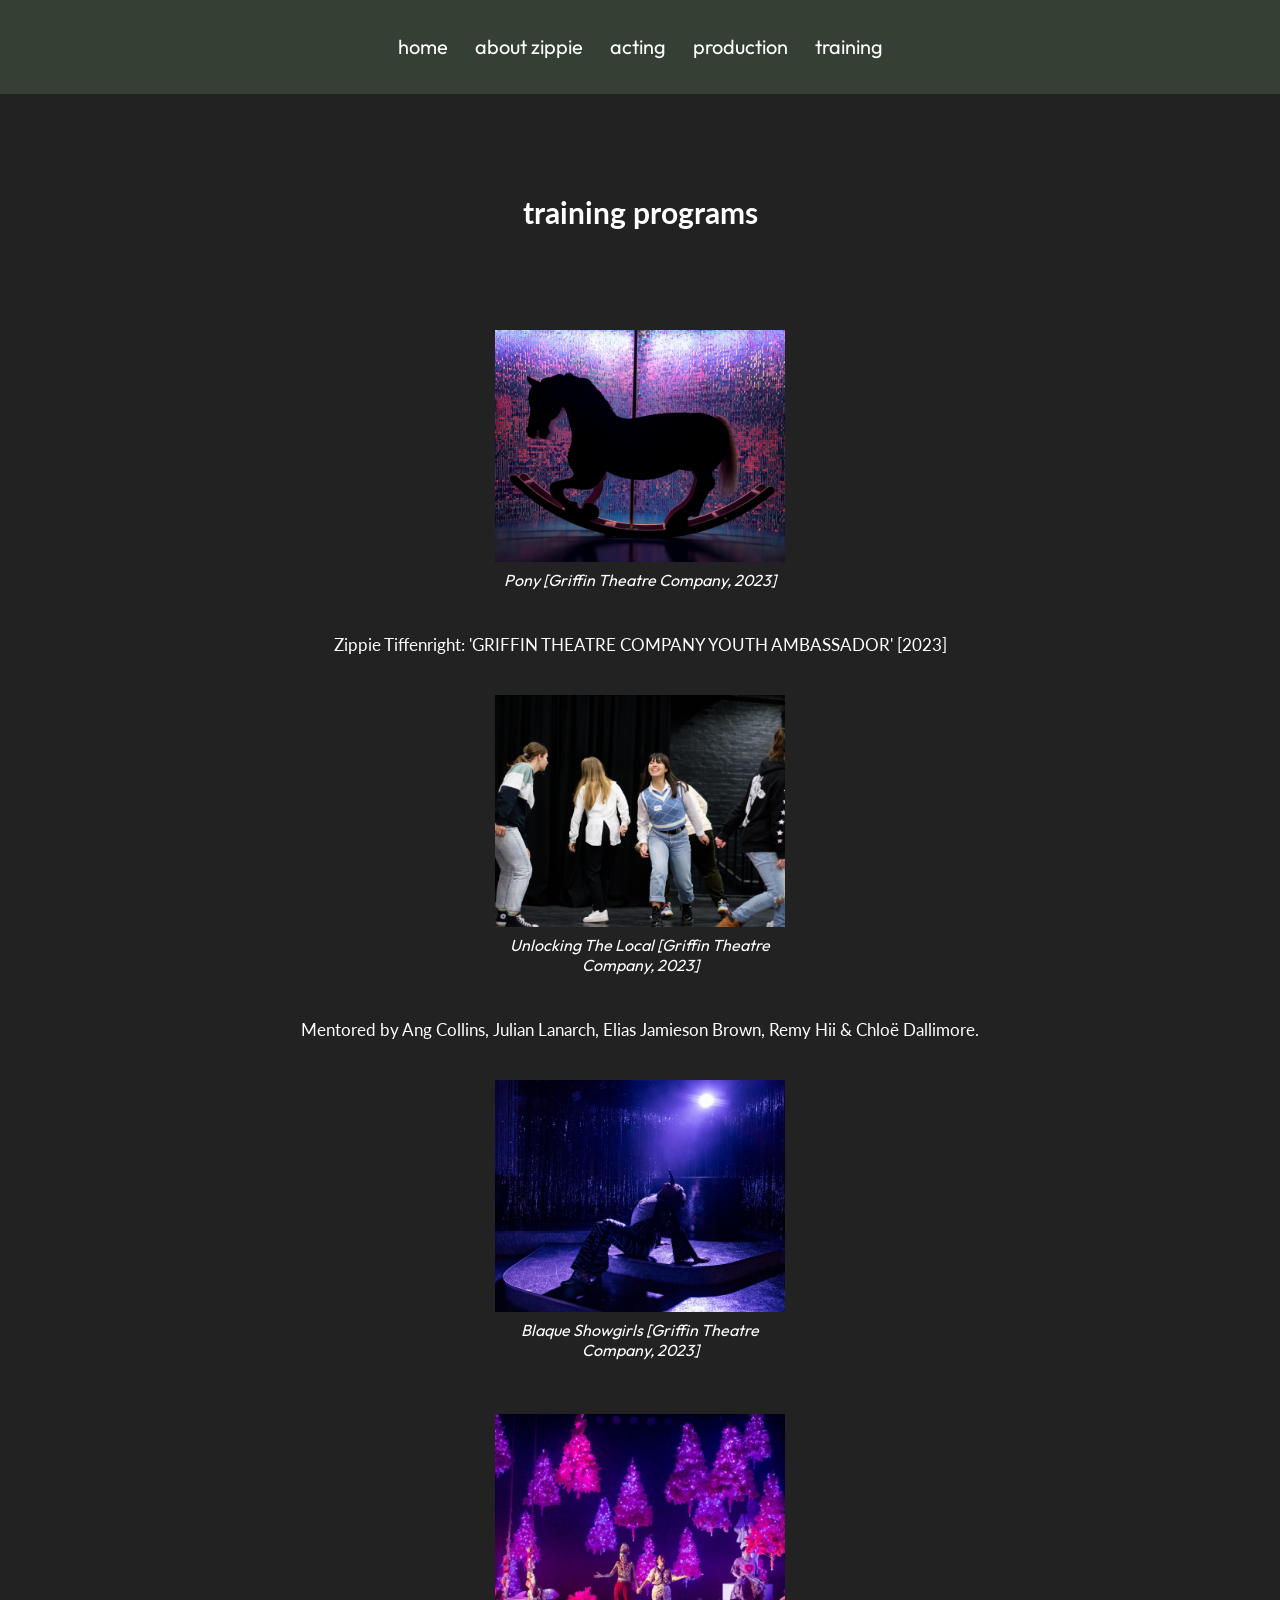
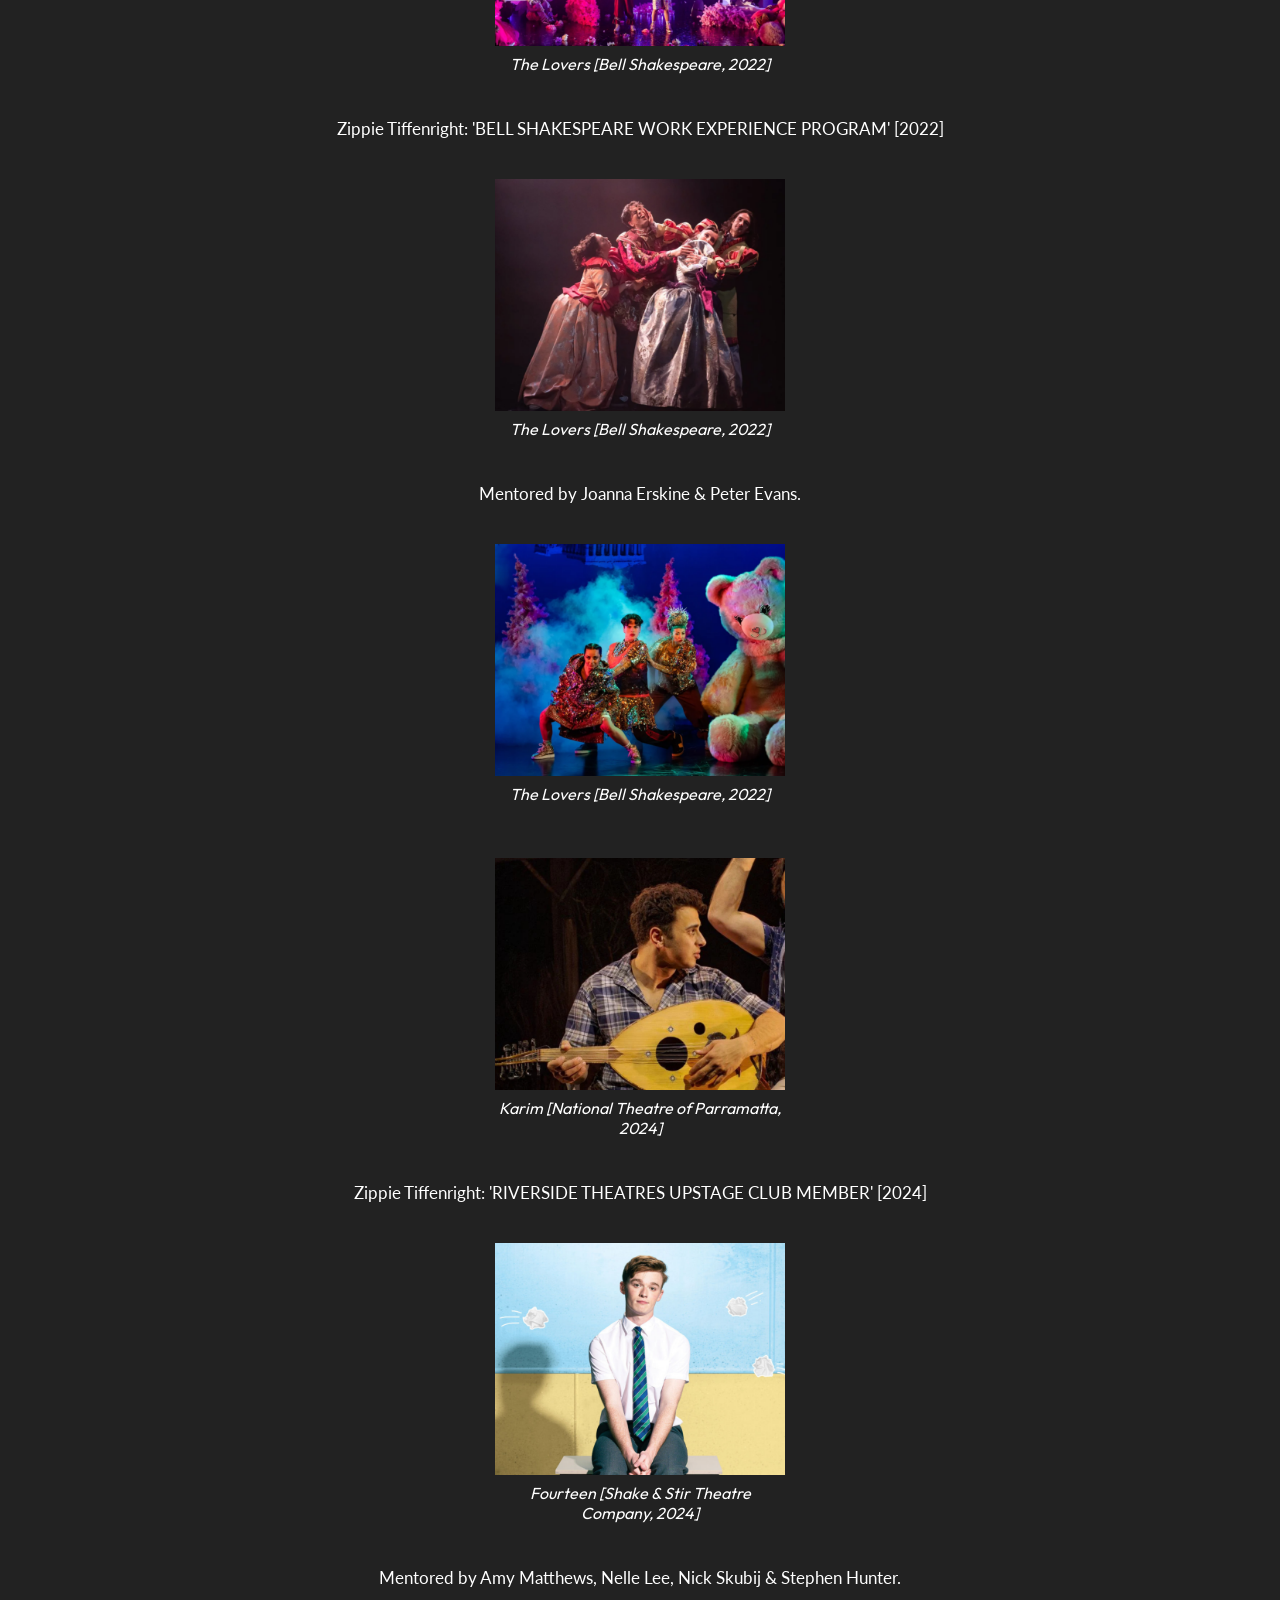
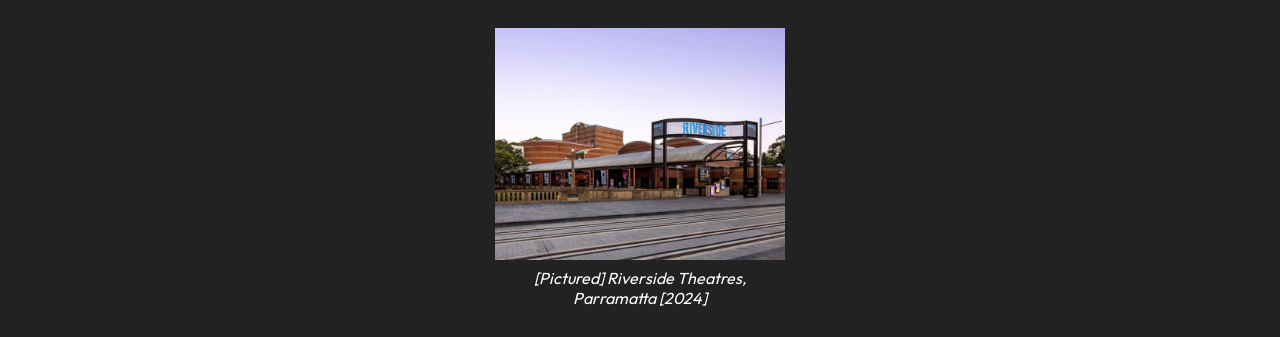
<file: 5training.html>
<!DOCTYPE html>
<html>
    <head>
        <meta name="viewport" content="with=device-width, initial-scale=1.0">
        <title>Zippie TIffenright - Represented by Duskwren Studios</title>
        <link rel="stylesheet" href="/5style.css">
        <link rel="preconnect" href="https://fonts.googleapis.com">
        <link rel="preconnect" href="https://fonts.gstatic.com" crossorigin>
        <link href="https://fonts.googleapis.com/css2?family=Lato:ital,wght@0,100;0,300;0,400;0,700;0,900;1,100;1,300;1,400;1,700;1,900&family=Montserrat:ital,wght@0,100..900;1,100..900&family=Outfit:wght@100..900&display=swap" rel="stylesheet">
    </head>
<body>
        <section class="header">
            <nav id="navbar">
                <div class="nav-links">
                    <ul>
                        <li><a href="1home.html">home</a></li>
                        <li><a href="2about.html">about zippie</a></li>
                        <li><a href="3acting.html">acting</a></li>
                        <li><a href="4production.html">production</a></li>
                        <li><a href="5training.html">training</a></li>
                    </ul>
                </div>
            </nav>
        <section class="training">
        <h1>training programs</h1>
            <div class="traininggallery">
                <figure class="trainingimage">
                <img src="training1.png" alt="Pony [Griffin Theatre Company, 2023]">
                <figcaption>Pony [Griffin Theatre Company, 2023]</figcaption>      
                </figure>
            </div>    
                <p>Zippie Tiffenright: 'GRIFFIN THEATRE COMPANY YOUTH AMBASSADOR' [2023]</p>
            <div class="traininggallery">
                <figure class="trainingimage">
                <img src="training2.png" alt="Unlocking The Local [Griffin Theatre Company, 2023]">
                <figcaption>Unlocking The Local [Griffin Theatre Company, 2023]</figcaption>      
                </figure>
            </div>  
                <p>Mentored by Ang Collins, Julian Lanarch, Elias Jamieson Brown, Remy Hii & Chloë Dallimore.</p>
           <div class="traininggallery">
                <figure class="trainingimage">
                <img src="training3.png" alt="Blaque Showgirls [Griffin Theatre Company, 2023]">
                <figcaption>Blaque Showgirls [Griffin Theatre Company, 2023]</figcaption>      
                </figure>
            </div>  

            <div class="traininggallery">
                <figure class="trainingimage">
                <img src="training4.png" alt="The Lovers [Bell Shakespeare, 2022]">
                <figcaption>The Lovers [Bell Shakespeare, 2022]</figcaption>      
                </figure>
            </div>    
                <p>Zippie Tiffenright: 'BELL SHAKESPEARE WORK EXPERIENCE PROGRAM' [2022]</p>
            <div class="traininggallery">
                <figure class="trainingimage">
                <img src="training5.png" alt="The Lovers [Bell Shakespeare, 2022]">
                <figcaption>The Lovers [Bell Shakespeare, 2022]</figcaption>      
                </figure>
            </div>  
                <p>Mentored by Joanna Erskine & Peter Evans.</p>
           <div class="traininggallery">
                <figure class="trainingimage">
                <img src="training6.png" alt="The Lovers [Bell Shakespeare, 2022]">
                <figcaption>The Lovers [Bell Shakespeare, 2022]</figcaption>      
                </figure>
            </div>

            <div class="traininggallery">
                <figure class="trainingimage">
                <img src="training7.png" alt="Pony [Griffin Theatre Company, 2023]">
                <figcaption>Karim [National Theatre of Parramatta, 2024]</figcaption>      
                </figure>
            </div>    
                <p>Zippie Tiffenright: 'RIVERSIDE THEATRES UPSTAGE CLUB MEMBER' [2024]</p>
            <div class="traininggallery">
                <figure class="trainingimage">
                <img src="training8.png" alt="Unlocking The Local [Griffin Theatre Company, 2023]">
                <figcaption>Fourteen [Shake & Stir Theatre Company, 2024]</figcaption>      
                </figure>
            </div>  
                <p>Mentored by Amy Matthews, Nelle Lee, Nick Skubij & Stephen Hunter.</p>
           <div class="traininggallery">
                <figure class="trainingimage">
                <img src="training9.png" alt="Blaque Showgirls [Griffin Theatre Company, 2023]">
                <figcaption> [Pictured] Riverside Theatres, Parramatta [2024]</figcaption>      
                </figure>
            </div>
    </section>
</body>
</file>
<file: 1style.css>
*{
    margin: 0;
    padding: 0;
}
.header{
    min-height: 100vh;
    width: 100%;
    background-image:linear-gradient(#222222,#222222);
    background-position: center;
    background-size: cover;
    position: relative;
}

/*----- navbar -----*/

#navbar{
    position: sticky;
    top: 0;
    z-index: 1;
    background-color: #344034;
}
nav{
    display: flex;
    padding: 2% 6%;
    justify-content: center;
    align-items: center;
    font-family: 'Outfit', sans-serif;
    background-color: #344034;
}
.nav-links ul li{
    list-style: none;
    display: inline-block;
    padding: 8px 12px;
    position: relative;
    align-items: center;
}
.nav-links ul li a{
    color: #ffffff;
    text-decoration:none;
    font-size: 20px;
}
.nav-links ul li::after{
    content: '';
    width: 0%;
    height: 2px;
    background: #ffffff;
    display: block;
    margin: auto;
    transition: 0.5s;
}
.nav-links ul li:hover::after{
    width: 100%;
}

/*----- home -----*/

.logo{
    position: absolute;
    text-align: center;
    display: relative;
    top: 20%;
    left: 29%;
}

.text-box{
    width: 90%;
    color: #ffffff;
    position: absolute;
    top: 50%;
    left: 50%;
    transform: translate(-50%,-50%);
    text-align: center;
}
.text-box h1{
    font-size: 50px;
    font-family: 'Lato', sans-serif;
    color: #ffffff;
}
.text-box p{
    margin: 15px 0 30px;
    font-size: 25px;
    font-family: 'Outfit', sans-serif;
    color: #ffffff;
    background-color: #222222;
}
.hero-btn{
    display: column;
    text-decoration: none;
    color: #ffffff;
    border: 1px solid #786383;
    border-radius: 25px;
    padding: 10px 25px;
    font-size: 13px;
    font-family: 'Monserrat', sans-serif;
    font-weight: bold;
    background: #786383;
    position: relative;
    cursor: pointer;
}
.external-link-btns{
    position: absolute;
    top: 75%;
    left: 50%;
    transform: translate(-50%,-50%);
    text-align: center;
    display: relative;
}
.btn{
    display: column;
    text-decoration: none;
    color: #ffffff;
    border: 1px solid #4c4b4b;
    border-radius: 25px;
    padding: 2px 5px;
    background: #4c4b4b;
    position: relative;
    cursor: pointer;
    width: 35px;
    height: 35px;
    display: inline-block;
    align-items: center;
    flex-direction: column;
    flex: 1 0 auto;
    margin: 5px;
    margin-inline-start: 10px;
    text-align: center;
}
</file>
<file: 2style.css>
*{
    margin: 0;
    padding: 0;
}
.header{
    min-height: 100vh;
    width: 100%;
    background-image:linear-gradient(#222222,#222222);
    background-position: center;
    background-size: cover;
    position: relative;
}

/*----- navbar -----*/

#navbar{
    position: sticky;
    top: 0;
    z-index: 1;
    background-color: #344034;
}
nav{
    display: flex;
    padding: 2% 6%;
    justify-content: center;
    align-items: center;
    font-family: 'Outfit', sans-serif;
    background-color: #344034;
}
.nav-links ul li{
    list-style: none;
    display: inline-block;
    padding: 8px 12px;
    position: relative;
    align-items: center;
}
.nav-links ul li a{
    color: #ffffff;
    text-decoration:none;
    font-size: 20px;
}
.nav-links ul li::after{
    content: '';
    width: 0%;
    height: 2px;
    background: #ffffff;
    display: block;
    margin: auto;
    transition: 0.5s;
}
.nav-links ul li:hover::after{
    width: 100%;
}

/*----- about -----*/

.aboutzippiegallery{
display: grid;
grid-template-columns: repeat(auto-fill, minmax(2000px, 1fr));
gap: 15px;
padding: 20px;
justify-content: center;
}
.aboutzippieimage img{
width: 100%;
height: auto;
transition: transform 0.3s ease;
justify-content: center;
}
.aboutzippieimage img:hover{
transform: scale(1.05);
}
figure {
padding: 5px;
max-width: 300px;
margin: auto;
}
figcaption {
color: #fff;
font-style: italic;
padding: 4px;
text-align: center;
font-family: Outfit;
}
*{
box-sizing: border-box;
margin: 0;
padding: 0;
}
.about{
    width: 80%;
    margin: auto;
    text-align: center;
    padding-top: 100px;
}
h1{
    font-size: 30px;
    font-family: 'Lato', sans-serif;
    color: #ffffff;
    padding-bottom: 60px;
}
p{
    font-size: 17px;
    font-family: 'Monserrat', sans-serif;
    color: #ffffff;
    padding-top: 15px;
    padding-bottom: 15px;
}
</file>
<file: 3style.css>
*{
    margin: 0;
    padding: 0;
}
.header{
    min-height: 100vh;
    width: 100%;
    background-image:linear-gradient(#222222,#222222);
    background-position: center;
    background-size: cover;
    position: relative;
}

/*----- navbar -----*/

#navbar{
    position: sticky;
    top: 0;
    z-index: 1;
    background-color: #344034;
}
nav{
    display: flex;
    padding: 2% 6%;
    justify-content: center;
    align-items: center;
    font-family: 'Outfit', sans-serif;
    background-color: #344034;
}
.nav-links ul li{
    list-style: none;
    display: inline-block;
    padding: 8px 12px;
    position: relative;
    align-items: center;
}
.nav-links ul li a{
    color: #ffffff;
    text-decoration:none;
    font-size: 20px;
}
.nav-links ul li::after{
    content: '';
    width: 0%;
    height: 2px;
    background: #ffffff;
    display: block;
    margin: auto;
    transition: 0.5s;
}
.nav-links ul li:hover::after{
    width: 100%;
}

/*----- acting -----*/

.actinggallery{
display: grid;
grid-template-columns: repeat(auto-fill, minmax(2000px, 1fr));
gap: 15px;
padding: 20px;
justify-content: center;
}
.actingimage img{
width: 100%;
height: auto;
transition: transform 0.3s ease;
justify-content: center;
}
.actingimage img:hover{
transform: scale(1.05);
}
figure {
padding: 5px;
max-width: 300px;
margin: auto;
}
figcaption {
color: #fff;
font-style: italic;
padding: 4px;
text-align: center;
font-family: Outfit;
}
*{
box-sizing: border-box;
margin: 0;
padding: 0;
}
.acting{
    width: 80%;
    margin: auto;
    text-align: center;
    padding-top: 100px;
}
h1{
    font-size: 30px;
    font-family: 'Lato', sans-serif;
    color: #ffffff;
    padding-bottom: 60px;
}
p{
    font-size: 17px;
    font-family: 'Lato', sans-serif;
    color: #ffffff;
    padding-top: 15px;
    padding-bottom: 15px;
}
</file>
<file: 4style.css>
*{
    margin: 0;
    padding: 0;
}
.header{
    min-height: 100vh;
    width: 100%;
    background-image:linear-gradient(#222222,#222222);
    background-position: center;
    background-size: cover;
    position: relative;
}

/*----- navbar -----*/

#navbar{
    position: sticky;
    top: 0;
    z-index: 1;
    background-color: #344034;
}
nav{
    display: flex;
    padding: 2% 6%;
    justify-content: center;
    align-items: center;
    font-family: 'Outfit', sans-serif;
    background-color: #344034;
}
.nav-links ul li{
    list-style: none;
    display: inline-block;
    padding: 8px 12px;
    position: relative;
    align-items: center;
}
.nav-links ul li a{
    color: #ffffff;
    text-decoration:none;
    font-size: 20px;
}
.nav-links ul li::after{
    content: '';
    width: 0%;
    height: 2px;
    background: #ffffff;
    display: block;
    margin: auto;
    transition: 0.5s;
}
.nav-links ul li:hover::after{
    width: 100%;
}

/*----- production -----*/

.productiongallery{
display: grid;
grid-template-columns: repeat(auto-fill, minmax(2000px, 1fr));
gap: 15px;
padding: 20px;
justify-content: center;
}
.productionimage img{
width: 100%;
height: auto;
transition: transform 0.3s ease;
justify-content: center;
}
.productionimage img:hover{
transform: scale(1.05);
}
figure {
padding: 5px;
max-width: 300px;
margin: auto;
}
figcaption {
color: #fff;
font-style: italic;
padding: 4px;
text-align: center;
font-family: Outfit;
}
*{
box-sizing: border-box;
margin: 0;
padding: 0;
}
.production{
    width: 80%;
    margin: auto;
    text-align: center;
    padding-top: 100px;
}
h1{
    font-size: 30px;
    font-family: 'Lato', sans-serif;
    color: #ffffff;
    padding-bottom: 60px;
}
p{
    font-size: 17px;
    font-family: 'Lato', sans-serif;
    color: #ffffff;
    padding-top: 15px;
    padding-bottom: 15px;
}
</file>
<file: 5style.css>
*{
    margin: 0;
    padding: 0;
}
.header{
    min-height: 100vh;
    width: 100%;
    background-image:linear-gradient(#222222,#222222);
    background-position: center;
    background-size: cover;
    position: relative;
}

/*----- navbar -----*/

#navbar{
    position: sticky;
    top: 0;
    z-index: 1;
    background-color: #344034;
}
nav{
    display: flex;
    padding: 2% 6%;
    justify-content: center;
    align-items: center;
    font-family: 'Outfit', sans-serif;
    background-color: #344034;
}
.nav-links ul li{
    list-style: none;
    display: inline-block;
    padding: 8px 12px;
    position: relative;
    align-items: center;
}
.nav-links ul li a{
    color: #ffffff;
    text-decoration:none;
    font-size: 20px;
}
.nav-links ul li::after{
    content: '';
    width: 0%;
    height: 2px;
    background: #ffffff;
    display: block;
    margin: auto;
    transition: 0.5s;
}
.nav-links ul li:hover::after{
    width: 100%;
}

/*----- training -----*/

.traininggallery{
display: grid;
grid-template-columns: repeat(auto-fill, minmax(2000px, 1fr));
gap: 15px;
padding: 20px;
justify-content: center;
}
.trainingimage img{
width: 100%;
height: auto;
transition: transform 0.3s ease;
justify-content: center;
}
.trainingimage img:hover{
transform: scale(1.05);
}
figure {
padding: 5px;
max-width: 300px;
margin: auto;
}
figcaption {
color: #fff;
font-style: italic;
padding: 4px;
text-align: center;
font-family: Outfit;
}
*{
box-sizing: border-box;
margin: 0;
padding: 0;
}
.training{
    width: 80%;
    margin: auto;
    text-align: center;
    padding-top: 100px;
}
h1{
    font-size: 30px;
    font-family: 'Lato', sans-serif;
    color: #ffffff;
    padding-bottom: 75px;
}
p{
    font-size: 17px;
    font-family: 'Lato', sans-serif;
    color: #ffffff;
    padding-top: 15px;
    padding-bottom: 15px;
}
</file>
